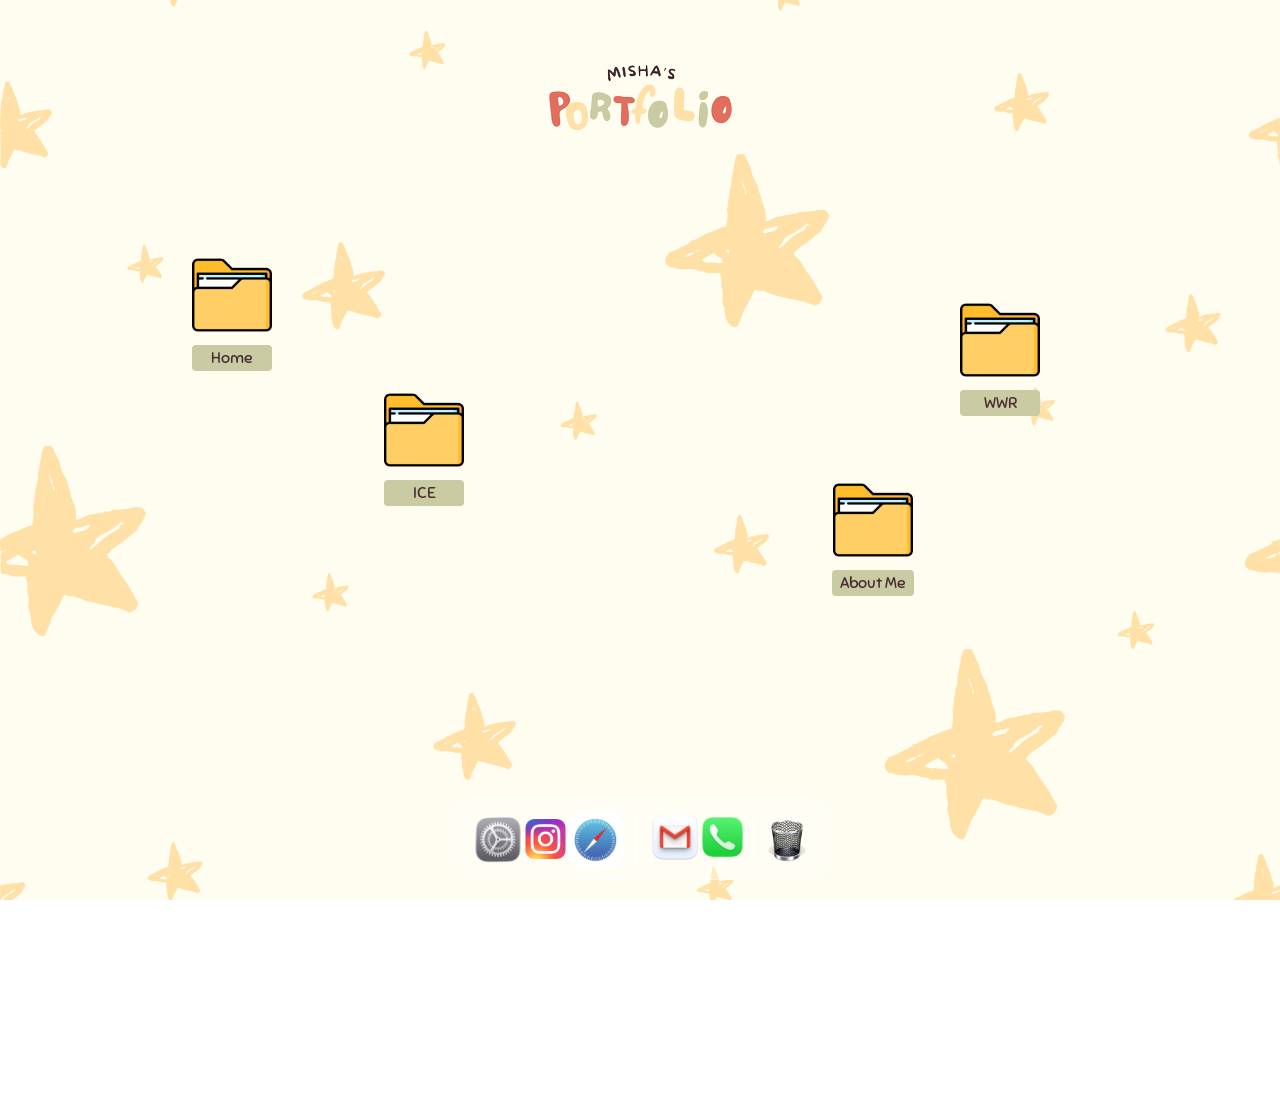
<file: index.html>
<!DOCTYPE html>
<html lang="en">
<head>
    <meta charset="UTF-8">
    <meta name="viewport" content="width=device-width, initial-scale=1.0">
    <title>Portfolio Portal</title>
    <link type="text/css" rel="stylesheet" href="protfolio.css" />
    <link rel="preconnect" href="https://fonts.googleapis.com">
    <link rel="preconnect" href="https://fonts.gstatic.com" crossorigin>
    <link href="https://fonts.googleapis.com/css2?family=Sniglet:wght@400;800&display=swap" rel="stylesheet">
</head>
<body>
   <header class="header" id="myTopnav">
        <!-- Dropdown container triggered on hover -->
        <div class="dropdown">
            <a href="index.html" class="logo-link">
                <img src="logo.png" alt="Portfolio Logo" class="logo-img">
            </a>
            
            <!-- Navigation links that drop down on hover -->
            <div id="myLinks" class="dropdown-content">
                <a href="index.html" class="active">Home</a>
                <a href="wwr/index.html">WWR</a>
                <a href="ice.html">ICE</a>
                <a href="about_me.html">About Me</a>
            </div>
        </div>
    </header>
    
    <img src="BG.png" alt="Background Desktop" class="bg-image">
    <main class="collage-container">
        <a href="index.html" class="collage-item item-home">
            <img src="folder.png" alt="Home">
            <span>Home</span>
        </a>

        <a href="wwr/index.html" class="collage-item item-wwr" target="_blank">
            <img src="folder.png" alt="WWR">
            <span>WWR</span>
        </a>

        <a href="ice.html" class="collage-item item-ice" target="_blank">
            <img src="folder.png" alt="ICE">
            <span>ICE</span>
        </a>

        <a href="about_me.html" class="collage-item item-about">
            <img src="folder.png" alt="About Me">
            <span>About Me</span>
        </a>
    </main>

    <nav class="mac-dock">
        <img src="setting.png" alt="setting" class="dock-icon-img setting-icon">
        <img src="Ig.png" alt="Ig" class="dock-icon-img ig-icon">
        <img src="Safari.png" alt="Safari" class="dock-icon-img Safari-icon">
        
        <div class="dock-divider"></div>

        <a href="mailto:che25027@byui.edu" class="dock-icon" title="Email Me">
            <img src="mail.png" alt="Email" class="email-icon">
        </a>
        
        <a href="tel:+12089481798" class="dock-icon" title="Call Me">
            <img src="phone.png" alt="Phone" class="phone-icon">
        </a>

        <div class="dock-divider"></div>

        <img src="trash.png" alt="Trash" class="dock-icon-img trash-icon">
    </nav>
</body>
</html>
</file>
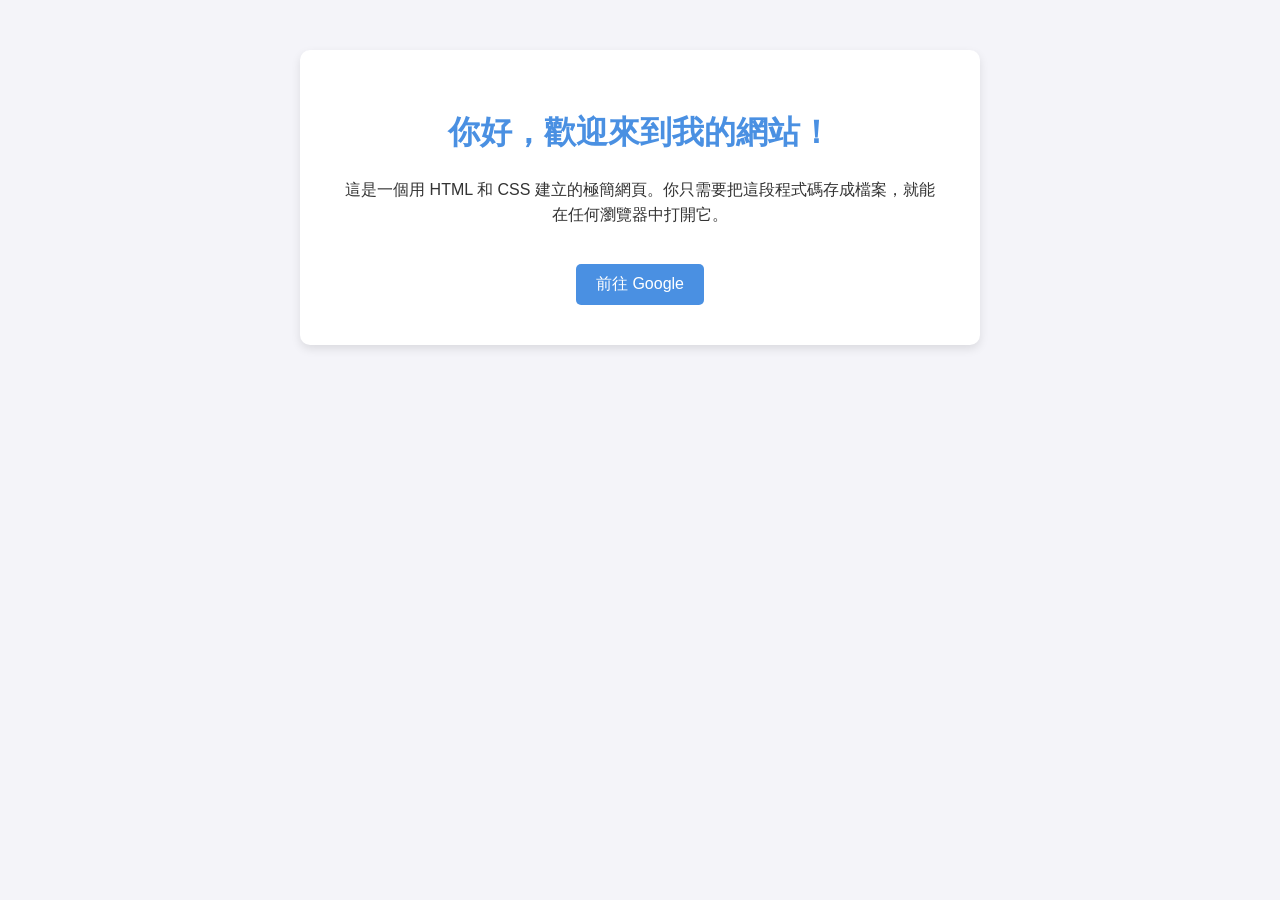
<file: w01/index.html>
<!DOCTYPE html>
<html lang="zh-Hant">
<head>
    <meta charset="UTF-8">
    <meta name="viewport" content="width=device-width, initial-scale=1.0">
    <title>my page
    </title>
    <style>
        body {
            font-family: Arial, sans-serif;
            background-color: #f4f4f9;
            color: #333;
            text-align: center;
            padding: 50px;
            margin: 0;
        }
        .container {
            max-width: 600px;
            background: white;
            padding: 40px;
            border-radius: 10px;
            box-shadow: 0px 4px 10px rgba(0, 0, 0, 0.1);
            display: inline-block;
        }
        h1 {
            color: #4a90e2;
        }
        p {
            line-height: 1.6;
        }
        .btn {
            display: inline-block;
            margin-top: 20px;
            padding: 10px 20px;
            background-color: #4a90e2;
            color: white;
            text-decoration: none;
            border-radius: 5px;
        }
        .btn:hover {
            background-color: #357abd;
        }
    </style>
</head>
<body>

    <div class="container">
        <h1>你好，歡迎來到我的網站！</h1>
        <p>這是一個用 HTML 和 CSS 建立的極簡網頁。你只需要把這段程式碼存成檔案，就能在任何瀏覽器中打開它。</p>
        <a href="https://google.com" class="btn" target="_blank">前往 Google</a>
    </div>

</body>
</html>
</file>
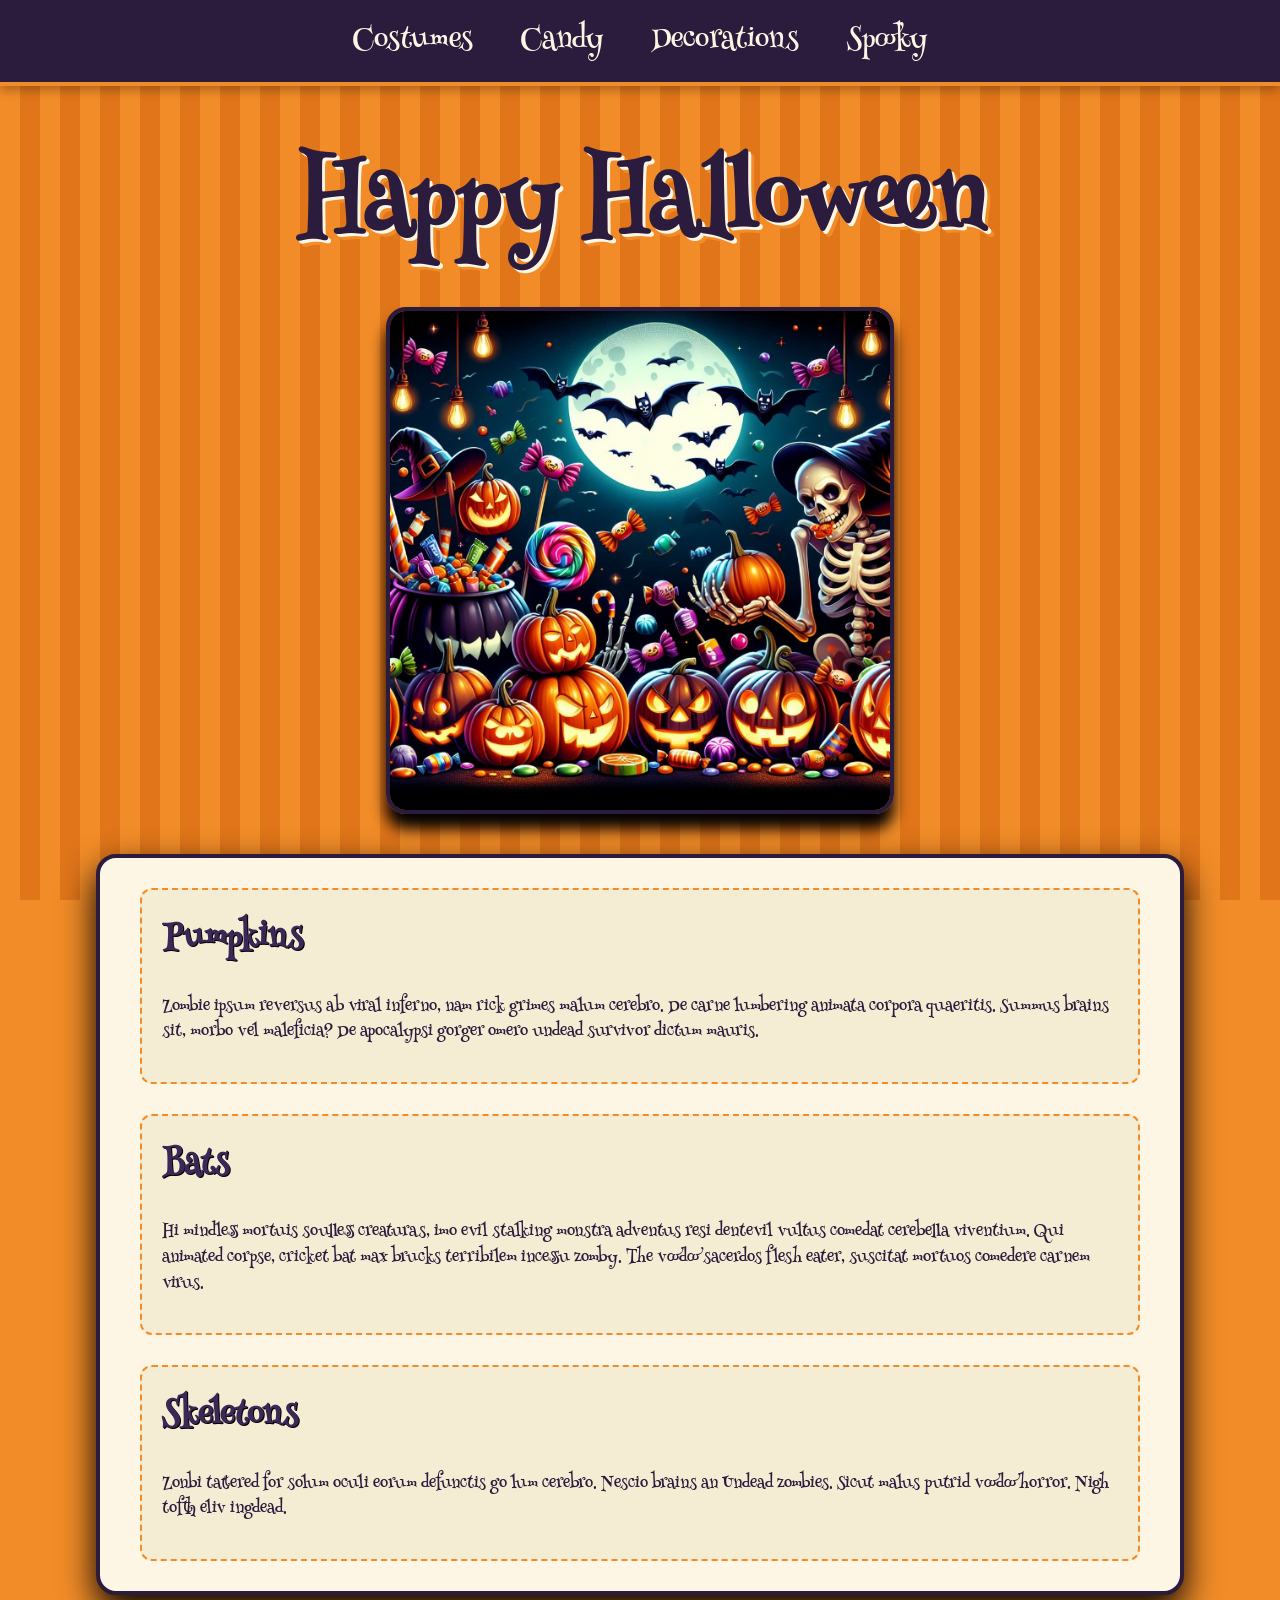
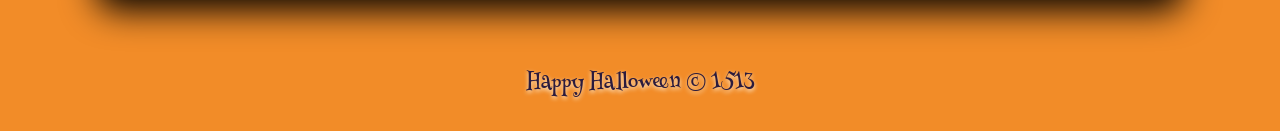
<file: ice/halloween/index.html>
<!-- For this activity you are not allowed to change
 the HTML code, only the CSS -->

<!DOCTYPE html>
<html lang="en">

<head>
    <meta charset="UTF-8">
    <meta name="viewport" content="width=device-width, initial-scale=1.0">
    <title>Document</title>
    <link rel="stylesheet" href="styles/styles.css">
    <link rel="preconnect" href="https://fonts.googleapis.com">
<link rel="preconnect" href="https://fonts.gstatic.com" crossorigin>
<link href="https://fonts.googleapis.com/css2?family=Henny+Penny&display=swap" rel="stylesheet">
</head>

<body>
    <div id="wrapper">
        <header>
            <nav>
                <ul>
                    <li><a>Costumes</a></li>
                    <li><a>Candy</a></li>
                    <li><a>Decorations</a></li>
                    <li><a>Spooky</a></li>
                </ul>
            </nav>
        </header>
        <main>
            <h1>Happy Halloween</h1>
            <img src="images/halloween.png">
            <div class="card">
            <section>
                <h2>Pumpkins</h2>
                <p>Zombie ipsum reversus ab viral inferno, nam rick grimes
                    malum cerebro. De carne lumbering animata corpora quaeritis.
                    Summus brains sit​​, morbo vel maleficia? De apocalypsi gorger
                    omero undead survivor dictum mauris. </p>
            </section>
            <section>
                <h2>Bats</h2>
                <p>Hi mindless mortuis soulless
                    creaturas, imo evil stalking monstra adventus resi dentevil vultus
                    comedat cerebella viventium. Qui animated corpse, cricket bat max
                    brucks terribilem incessu zomby. The voodoo sacerdos flesh eater,
                    suscitat mortuos comedere carnem virus.</p>
            </section>
            <section>
                <h2>Skeletons</h2>
                <p>Zonbi tattered for solum oculi
                    eorum defunctis go lum cerebro. Nescio brains an Undead zombies. Sicut
                    malus putrid voodoo horror. Nigh tofth eliv ingdead.</p>
            </section>
            </div>
        </main>
        <footer>
            Happy Halloween &copy; 1513
        </footer>
    </div>
</body>

</html>
</file>
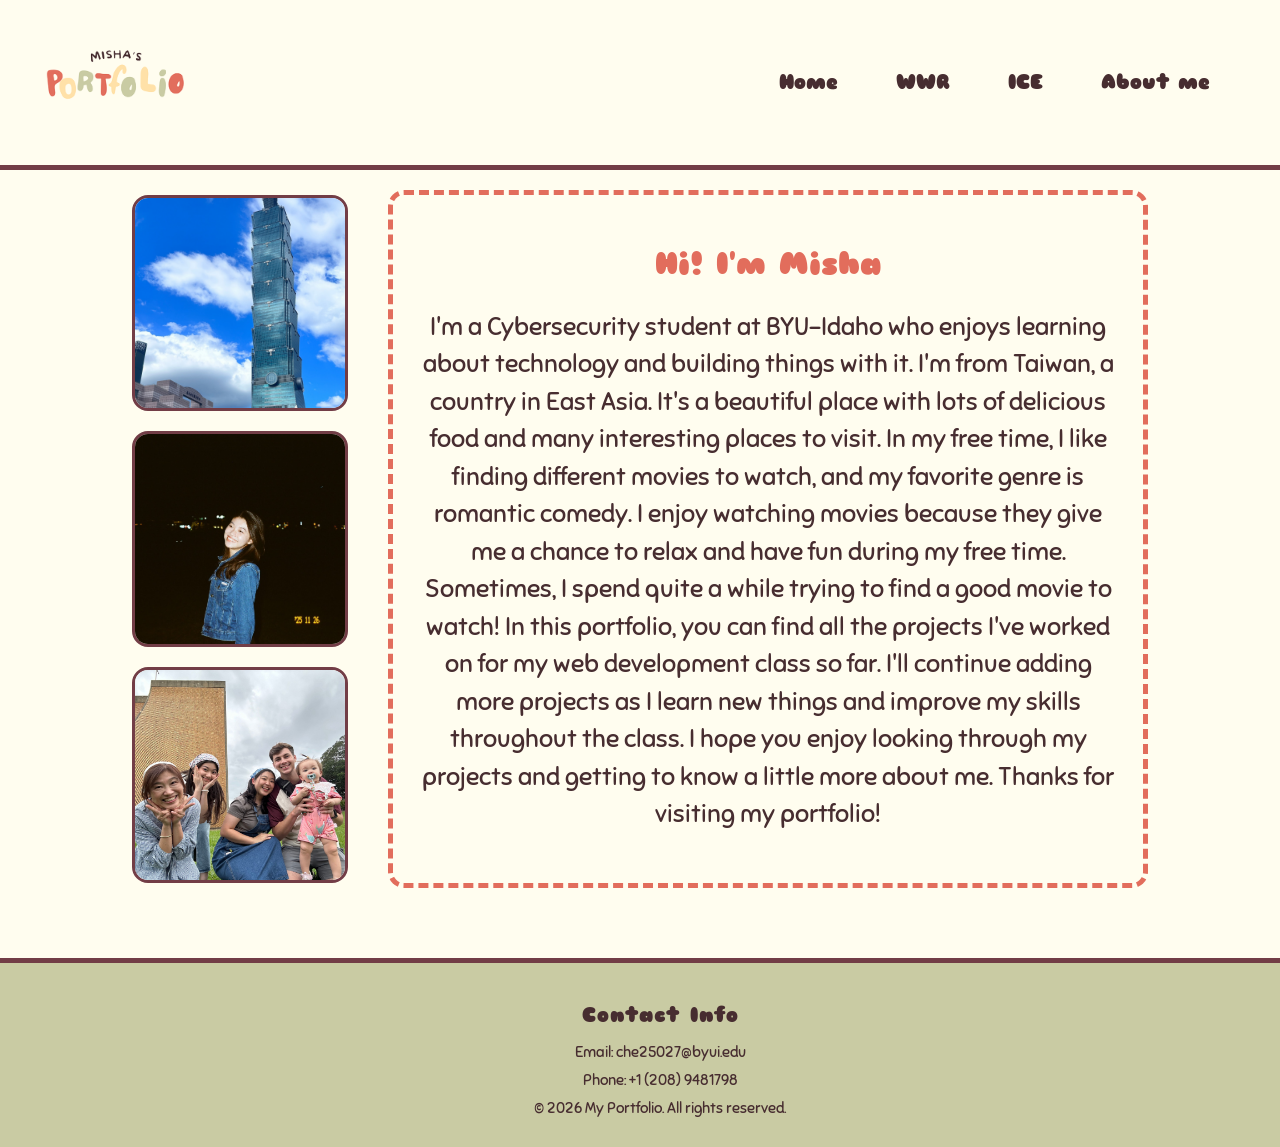
<file: about_me.html>
<!DOCTYPE html>
<html lang="en">
<head>
    <meta charset="UTF-8">
    <meta name="viewport" content="width=device-width, initial-scale=1.0">
    <title>About Me - Portfolio</title>
    <link type="text/css" rel="stylesheet" href="about_me.css" />
    <link rel="preconnect" href="https://fonts.googleapis.com">
    <link rel="preconnect" href="https://fonts.gstatic.com" crossorigin>
    <link href="https://fonts.googleapis.com/css2?family=Sniglet:wght@400;800&display=swap" rel="stylesheet">
</head>
<body>
    <header class="site-header">
        <div>
            <a href="index.html">
                <img src="logo.png" alt="Portfolio Logo">
            </a>
        </div>
        <nav class="nav-links">
            <a href="index.html">Home</a>
            <a href="wwr/index.html">WWR</a>
            <a href="ice.html">ICE</a>
            <a href="about_me.html">About me</a>
        </nav>
    </header>

   <main class="about-main">
        <div class="about-content">
            <div class="photo-collage">
                <img src="101.png" alt="Photo 1" class="collage-img">
                <img src="profile.JPG" alt="Photo 2" class="collage-img">
                <img src="FAM.jpg" alt="Photo 3" class="collage-img">
            </div>

        <section class="intro-section">
            <h1>Hi! I'm Misha</h1>
            <p class="intro-text">
                I'm a Cybersecurity student at BYU–Idaho who enjoys learning about technology and building things with it.

                I'm from Taiwan, a country in East Asia. It's a beautiful place with lots of delicious food and many interesting places to visit. In my free time, I like finding different movies to watch, and my favorite genre is romantic comedy. I enjoy watching movies because they give me a chance to relax and have fun during my free time. Sometimes, I spend quite a while trying to find a good movie to watch!

                In this portfolio, you can find all the projects I've worked on for my web development class so far. I'll continue adding more projects as I learn new things and improve my skills throughout the class. I hope you enjoy looking through my projects and getting to know a little more about me. Thanks for visiting my portfolio!
            </p>
        </section>

    </main>

    <footer id="contact-footer" class="site-footer">
        <h3>Contact Info</h3>
        <p>Email: <a href="mailto:che25027@byui.edu">che25027@byui.edu</a></p>
        <p>Phone: <a href="tel:+12089481798">+1 (208) 9481798</a></p>
        <p class="copyright">&copy; 2026 My Portfolio. All rights reserved.</p>
    </footer>

</body>
</html>
</file>
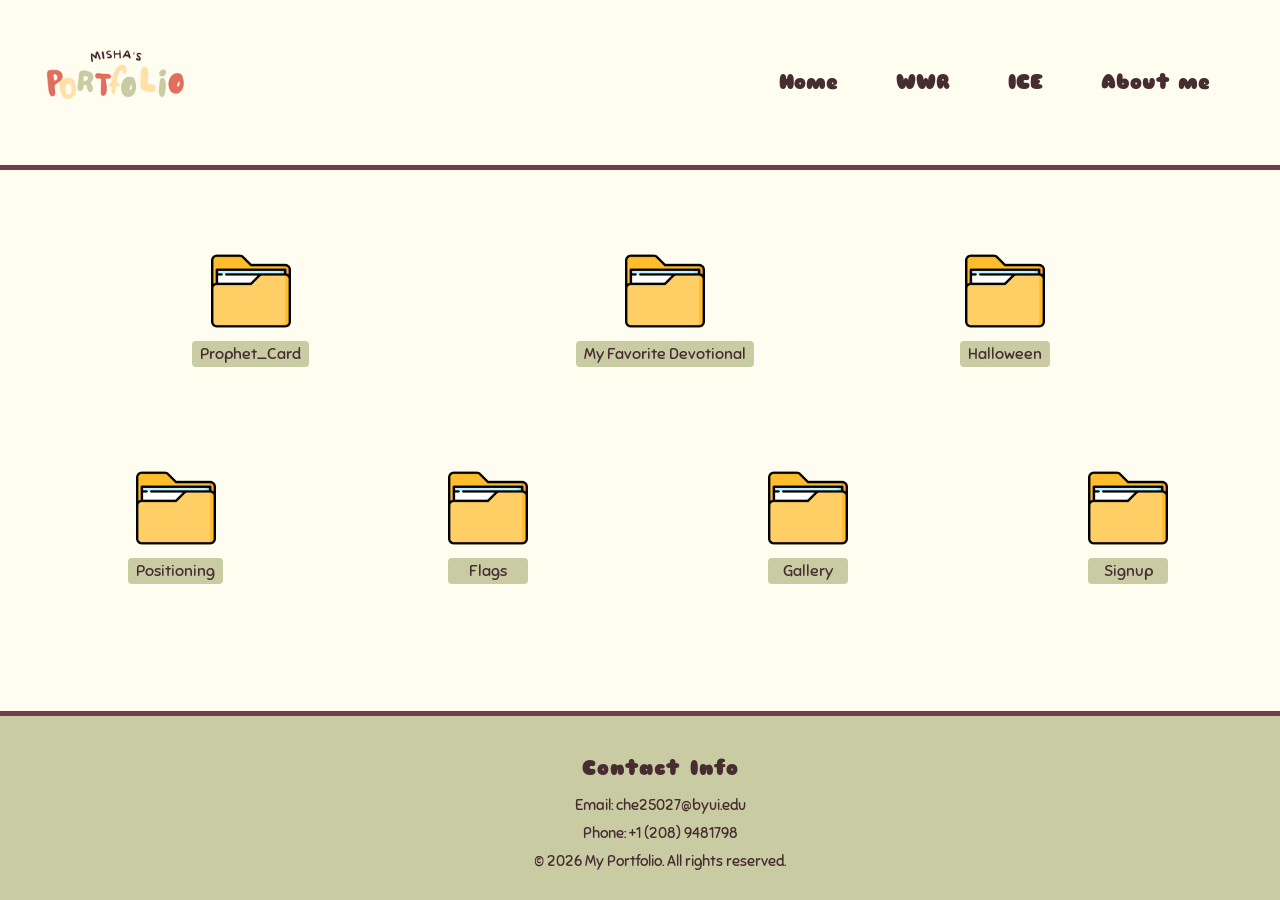
<file: ice.html>
<!DOCTYPE html>
<html lang="en">
<head>
    <meta charset="UTF-8">
    <meta name="viewport" content="width=device-width, initial-scale=1.0">
    <title>ice challenges</title>
    <link type="text/css" rel="stylesheet" href="ice.css" />
    <link rel="preconnect" href="https://fonts.googleapis.com">
    <link rel="preconnect" href="https://fonts.gstatic.com" crossorigin>
    <link href="https://fonts.googleapis.com/css2?family=Sniglet:wght@400;800&display=swap" rel="stylesheet">
</head>
<body>
    <header class="site-header">
        <div>
            <a href="index.html">
                <img src="logo.png" alt="Portfolio Logo">
            </a>
        </div>
        <nav class="nav-links">
            <a href="index.html">Home</a>
            <a href="wwr/index.html">WWR</a>
            <a href="ice.html">ICE</a>
            <a href="about_me.html">About me</a>
        </nav>
    </header>

    <main class="collage-container">
        <a href="ice/prophet_card.html" class="collage-item item-prophet_card">
            <img src="folder.png" alt="prophet_card">
            <span>Prophet_Card</span>
        </a>

        <a href="ice/favorite_devo/favdevo.html" class="collage-item item-favdevo">
            <img src="folder.png" alt="favdevo">
            <span>My Favorite Devotional</span>
        </a>

        <a href="ice/halloween/index.html" class="collage-item item-halloween">
            <img src="folder.png" alt="halloween">
            <span>Halloween</span>
        </a>

        <a href="ice/positioning/positioning.html" class="collage-item item-positioning">
            <img src="folder.png" alt="positioning">
            <span>Positioning</span>
        </a>

        <a href="ice/grid_flags/flags.html" class="collage-item item-flags">
            <img src="folder.png" alt="flags">
            <span>Flags</span>
        </a>

        <a href="ice/gallery/gallery.html" class="collage-item item-gallery">
            <img src="folder.png" alt="gallery">
            <span>Gallery</span>
        </a>

        <a href="ice/signup/signup.html" class="collage-item item-signup">
            <img src="folder.png" alt="signup">
            <span>Signup</span>
        </a>
    </main>

    <footer id="contact-footer" class="site-footer">
        <h3>Contact Info</h3>
        <p>Email: <a href="mailto:che25027@byui.edu">che25027@byui.edu</a></p>
        <p>Phone: <a href="tel:+12089481798">+1 (208) 9481798</a></p>
        <p class="copyright">&copy; 2026 My Portfolio. All rights reserved.</p>
    </footer>
</body>
</html>
</file>
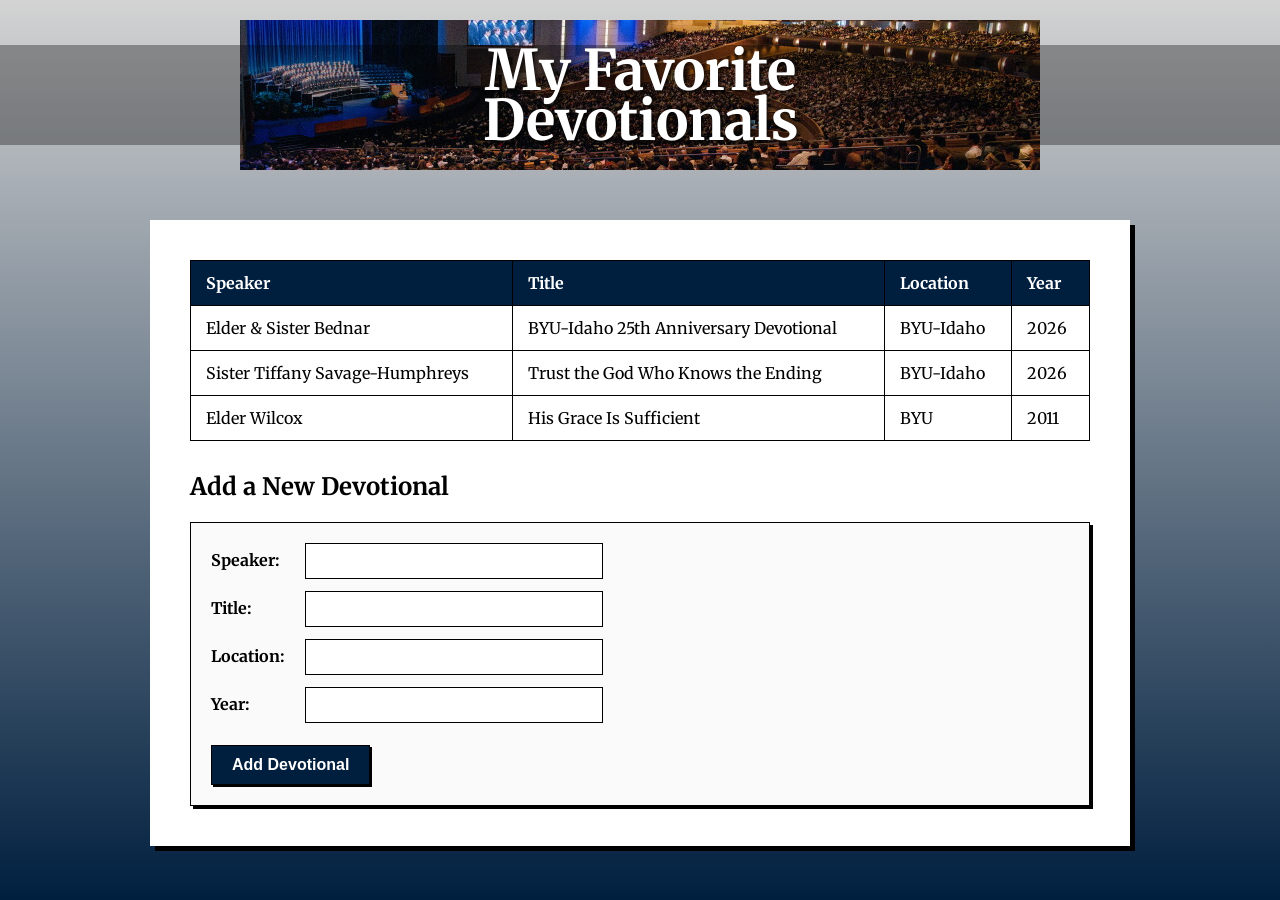
<file: favorite_devo/favdevo.html>
<!DOCTYPE html>
<html lang="en">
<head>
  <meta charset="UTF-8" />
  <meta name="viewport" content="width=device-width, initial-scale=1.0"/>
  <title>My Favorite Devotionals</title>
  <link rel="stylesheet" href="styles/styles.css" />
  <link rel="preconnect" href="https://fonts.googleapis.com">
  <link rel="preconnect" href="https://fonts.gstatic.com" crossorigin>
  <link href="https://fonts.googleapis.com/css2?family=Edu+QLD+Hand:wght@400..700&family=Merriweather:ital,opsz,wght@0,18..144,300..900;1,18..144,300..900&display=swap" rel="stylesheet">
</head>
<body>
  <div class="container">
    <header class="header">
      <div class="header-image">
        <h1>My Favorite<br>Devotionals</h1>
      </div>
    </header>
    
    <main>
      <div class="content-box">
        <table>
          <tr>
            <th>Speaker</th>
            <th>Title</th>
            <th>Location</th>
            <th>Year</th>
          </tr>
          <tr>
            <td>Elder & Sister Bednar</td>
            <td>BYU-Idaho 25th Anniversary Devotional</td>
            <td>BYU-Idaho</td>
            <td>2026</td>
          </tr>
          <tr>
            <td>Sister Tiffany Savage-Humphreys</td>
            <td>Trust the God Who Knows the Ending</td>
            <td>BYU-Idaho</td>
            <td>2026</td>
          </tr>
          <tr>
            <td>Elder Wilcox</td>
            <td>His Grace Is Sufficient</td>
            <td>BYU</td>
            <td>2011</td>
          </tr>
        </table>

        <section>
          <h2>Add a New Devotional</h2>
          <form>
            <div>
              <label for="speaker">Speaker:</label>
              <input type="text" id="speaker" name="speaker">
            </div>
            
            <div>
              <label for="title">Title:</label>
              <input type="text" id="title" name="title">
            </div>
            
            <div>
              <label for="location">Location:</label>
              <input type="text" id="location" name="location">
            </div>
            
            <div>
              <label for="year">Year:</label>
              <input type="number" id="year" name="year">
            </div>

            <button type="submit">Add Devotional</button>
          </form>
        </section>

      </div>
    </main>
  </div>
</body>
</html>
</file>
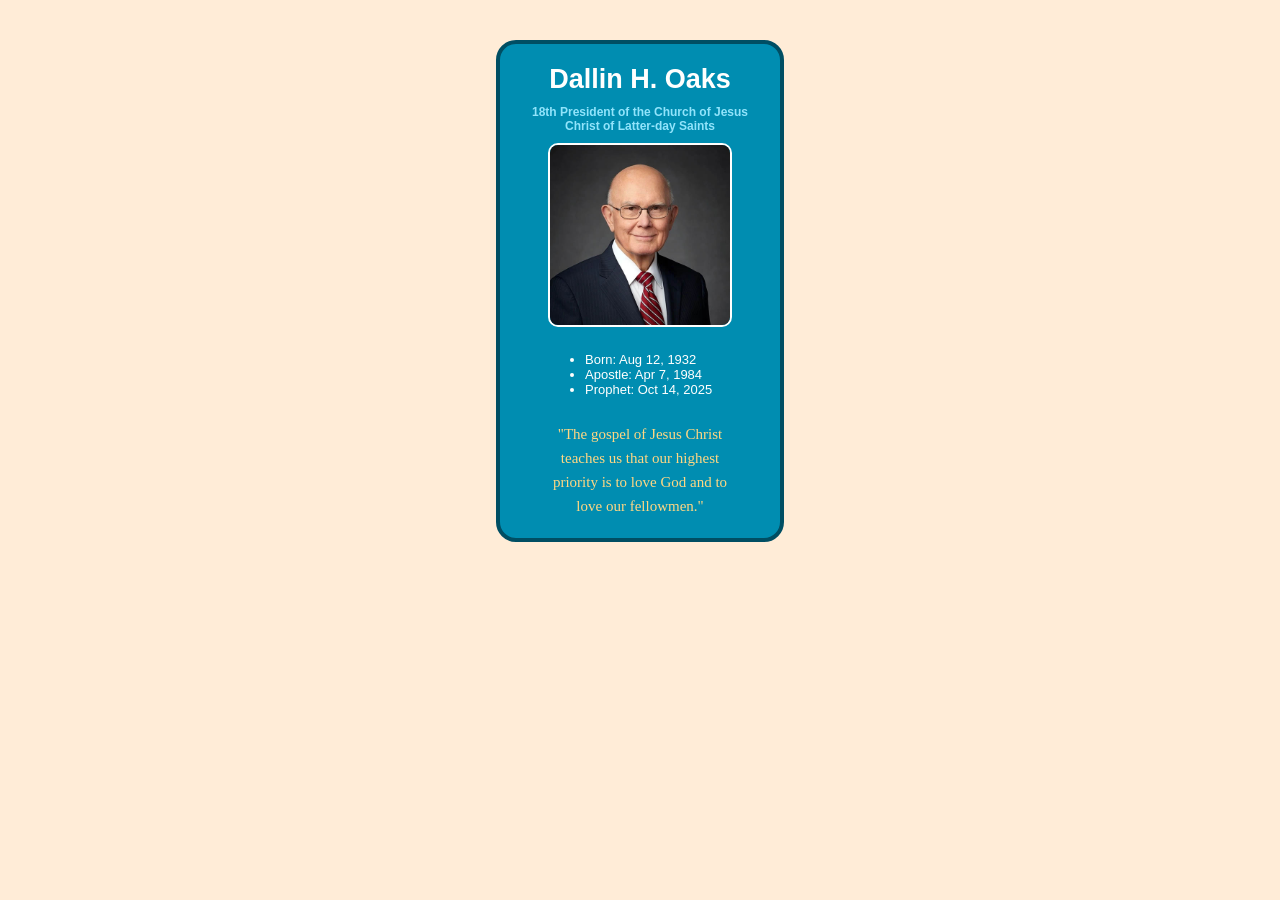
<file: ice/prophet_card.html>
<!DOCTYPE html>
<html lang="en">
<head>
    <meta charset="UTF-8">
    <meta name="viewport" content="width=device-width, initial-scale=1.0">
    <title>Document</title>
    <link rel="stylesheet" href="prophet_card.css">
</head>
<body>
    <div class="card">
        <h1>Dallin H. Oaks</h1>
        <h2>
            <a href="https://www.churchofjesuschrist.org" target="_blank">
                18th President of the Church of Jesus Christ of Latter-day Saints
            </a>
        </h2>
        <img src="dallin_oaks.jpg" alt=" Dallin H. Oaks" class="center">
        <ul>
            <li>Born: Aug 12, 1932</li>
            <li>Apostle: Apr 7, 1984</li>
            <li>Prophet: Oct 14, 2025</li>
        </ul>
        <p>"The gospel of Jesus Christ teaches us that our highest priority is to love God and to love our fellowmen."</p>
    </div>
</body>
</html>
</file>
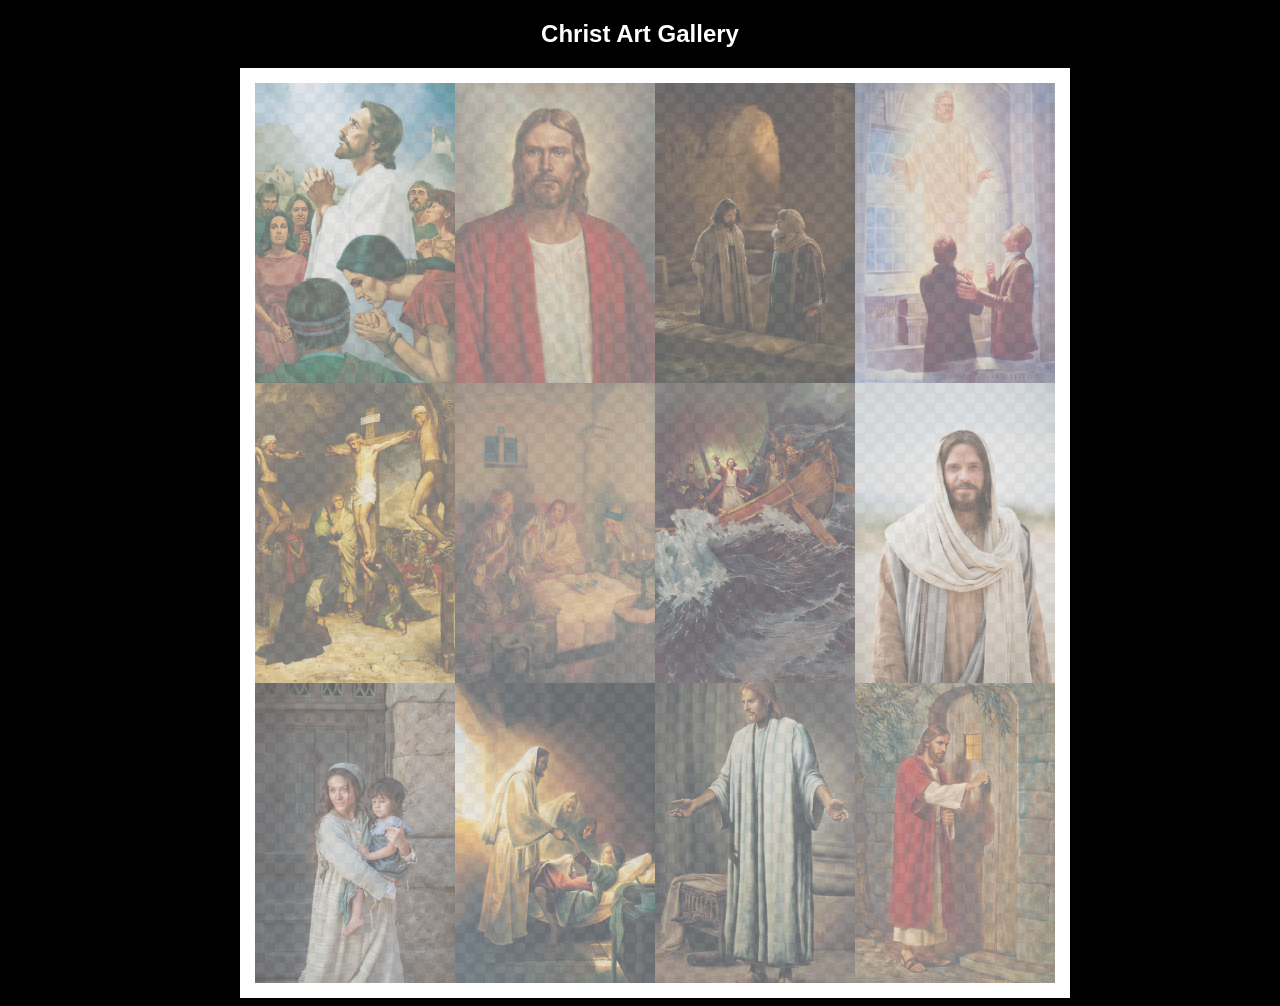
<file: ice/gallery/gallery.html>
<!DOCTYPE html>
<html lang="en">
<head>
    <meta charset="UTF-8">
    <meta name="viewport" content="width=device-width, initial-scale=1.0">
    <title>Images of Christ</title>
    <style>
        body {
            background: black;
        }
        #wrapper{
            width: 800px;
            margin: 0 auto;
        }
        nav {
            color: white;
            text-align: center;
            font-family: Haettenschweiler, 'Arial Narrow Bold', sans-serif;
        }
        #gallery{
            display: grid;
            grid-template-columns: 200px 200px 200px 200px;
            border: 15px solid rgb(255, 255, 255);
            width: 100%;
            background-color: #ddd;
            background-image:
                linear-gradient(45deg, #ccc 26%, transparent 26%), 
                linear-gradient(135deg, #ccc 26%, transparent 26%),
                linear-gradient(45deg, transparent 75%, #ccc 75%),
                linear-gradient(135deg, transparent 75%, #ccc 75%);
            background-size: 20px 20px; /* Must be a square */
            background-position: 0 0, 10px 0, 10px -10px, 0px 10px; 
            
        }
        #gallery a {
            cursor: url('images/christus.png'), pointer;
        }
        #gallery img {
            width: 200px;
            height: 300px;
            opacity:50%;
            display:block;
        }
        #gallery img:hover{
            opacity: 100%;
        }
    </style>
</head>
<body>
    <div id="wrapper">
        <nav>
            <h1>Christ Art Gallery</h1>
        </nav>
        <main>
            <div id="gallery">
                <a href="images/big/img1.png"><img src="images/small/img1.png" alt="huge file size" ></a>
                <a href="images/big/img2.png"><img src="images/small/img2.png" alt="huge file size" ></a>
                <a href="images/big/img3.png"><img src="images/small/img3.png" alt="huge file size" ></a>
                <a href="images/big/img4.png"><img src="images/small/img4.png" alt="huge file size" ></a>
                <a href="images/big/img5.png"><img src="images/small/img5.png" alt="huge file size" ></a>
                <a href="images/big/img6.png"><img src="images/small/img6.png" alt="huge file size" ></a>
                <a href="images/big/img7.png"><img src="images/small/img7.png" alt="huge file size" ></a>
                <a href="images/big/img8.png"><img src="images/small/img8.png" alt="huge file size" ></a>
                <a href="images/big/img9.png"><img src="images/small/img9.png" alt="huge file size" ></a>
                <a href="images/big/img10.png"><img src="images/small/img10.png" alt="huge file size" ></a>
                <a href="images/big/img11.png"><img src="images/small/img11.png" alt="huge file size" ></a>
                <a href="images/big/img12.png"><img src="images/small/img12.png" alt="huge file size" ></a>
            </div>
        </main>
    </div>
</body>
</html>
</file>
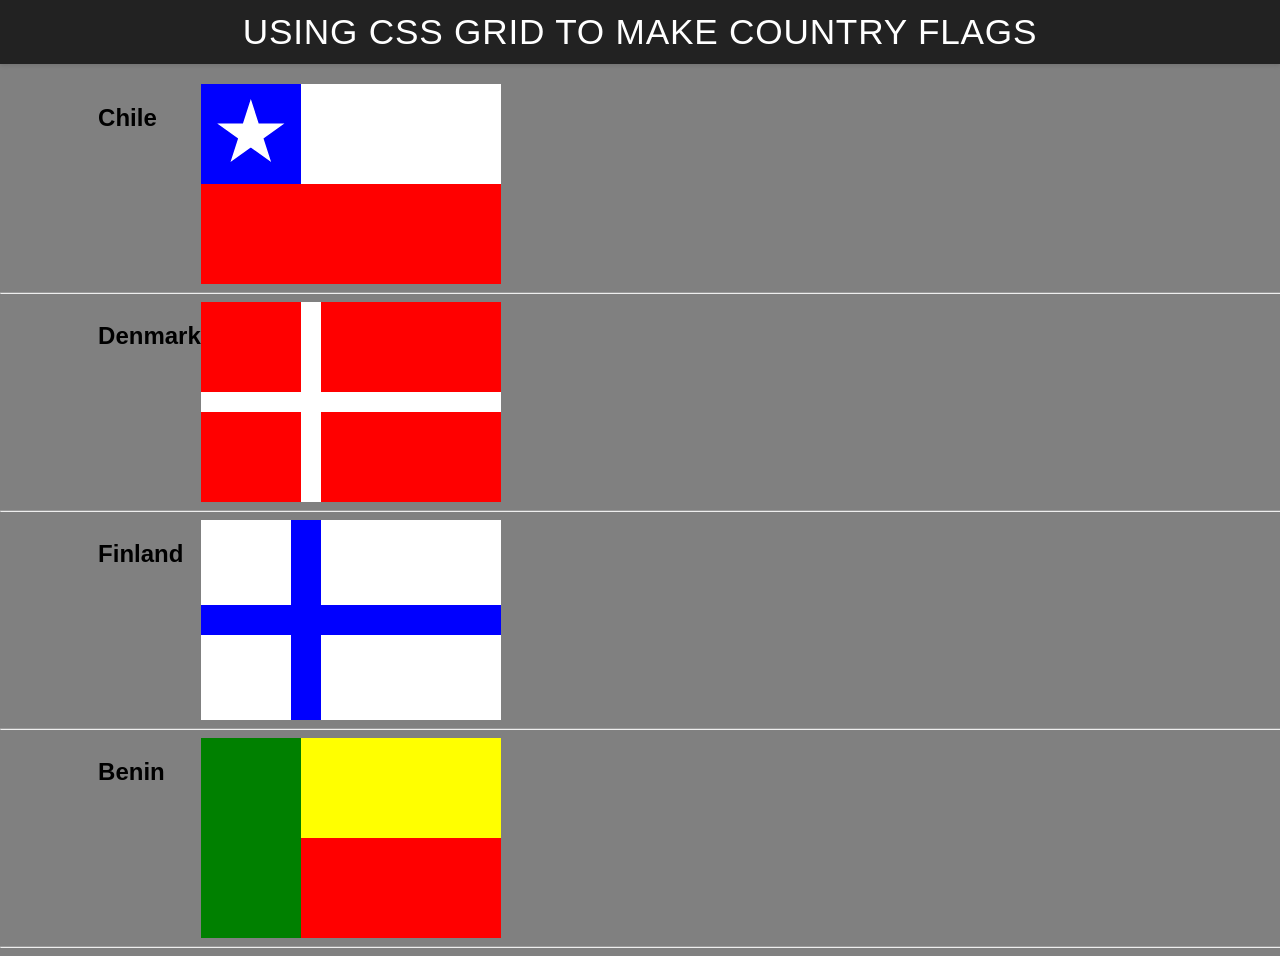
<file: ice/grid_flags/flags.html>
<!DOCTYPE html>
<html lang="en">

<head>
    <meta charset="UTF-8">
    <meta name="viewport" content="width=device-width, initial-scale=1.0">
    <title>Flag</title>
    <link rel="stylesheet" type="text/css" href="flag.css" />
    <style>
        body {
            margin: 0;
            font-family: 'Helvetica Neue', sans-serif;
            background-color: gray;
        }

        header {
            background-color: #222;
            color: #fff;
            padding: 0.75rem 1.5rem;
            display: flex;
            align-items: center;
            justify-content: center;
            font-size: 1.1rem;
            letter-spacing: 0.05rem;
            text-transform: uppercase;
            box-shadow: 0 2px 4px rgba(0, 0, 0, 0.1);
        }

        header h1 {
            margin: 0;
            font-weight: 400;
        }
        main {
            display: grid;
            grid-template-columns: .1fr .1fr 1fr .1fr;
            margin-top: 20px;
        }
        hr {
            width: 100%;
            grid-column: 1 / 5;
        }
        h2 {
            grid-column: 2/3;
        }

        #blue {
            background: blue;
            grid-column: 1 / 2;
            display: grid;
            align-items: center;
            justify-items: center;
        }

        #white {
            background: white;
            grid-column: 2 / 4;
        }

        #red {
            background: red;
            grid-column: 1 / 4;
        }

        #chile {
            display: grid;
            grid-template-columns: 1fr 1fr 1fr;
            grid-template-rows: 1fr 1fr;
            height: 200px;
            width: 300px;
        }

        .star {
            width: 70px;
            aspect-ratio: 1;
            background: white;
            clip-path: polygon(50% 0, 79% 90%, 2% 35%, 98% 35%, 21% 90%);
        }
    </style>
</head>

<body>
    <header>
        <h1>Using CSS Grid to make Country Flags</h1>
    </header>
    <main>
        <h2>Chile</h2>
        <div id="chile">
            <div id="blue">
                <div class="star"></div>
            </div>
            <div id="white"></div>
            <div id="red"></div>
        </div>
        <hr>

        <h2>Denmark</h2>
        <div id="denmark">
            <div id="dred1"></div>
            <div id="dred2"></div>
            <div id="dred3"></div>
            <div id="dred4"></div>
        </div>
        <hr>

        <h2>Finland</h2>
        <div id="finland">
            <div id="fwhite1"></div>
            <div id="fwhite2"></div>
            <div id="fwhite3"></div>
            <div id="fwhite4"></div>
        </div>
        <hr>

        <h2>Benin</h2>
        <div id="benin">
            <div id="bgreen"></div>
            <div id="byellow"></div>
            <div id="bred"></div>
        </div>
        <hr>
    </main>
</body>

</html>
</file>
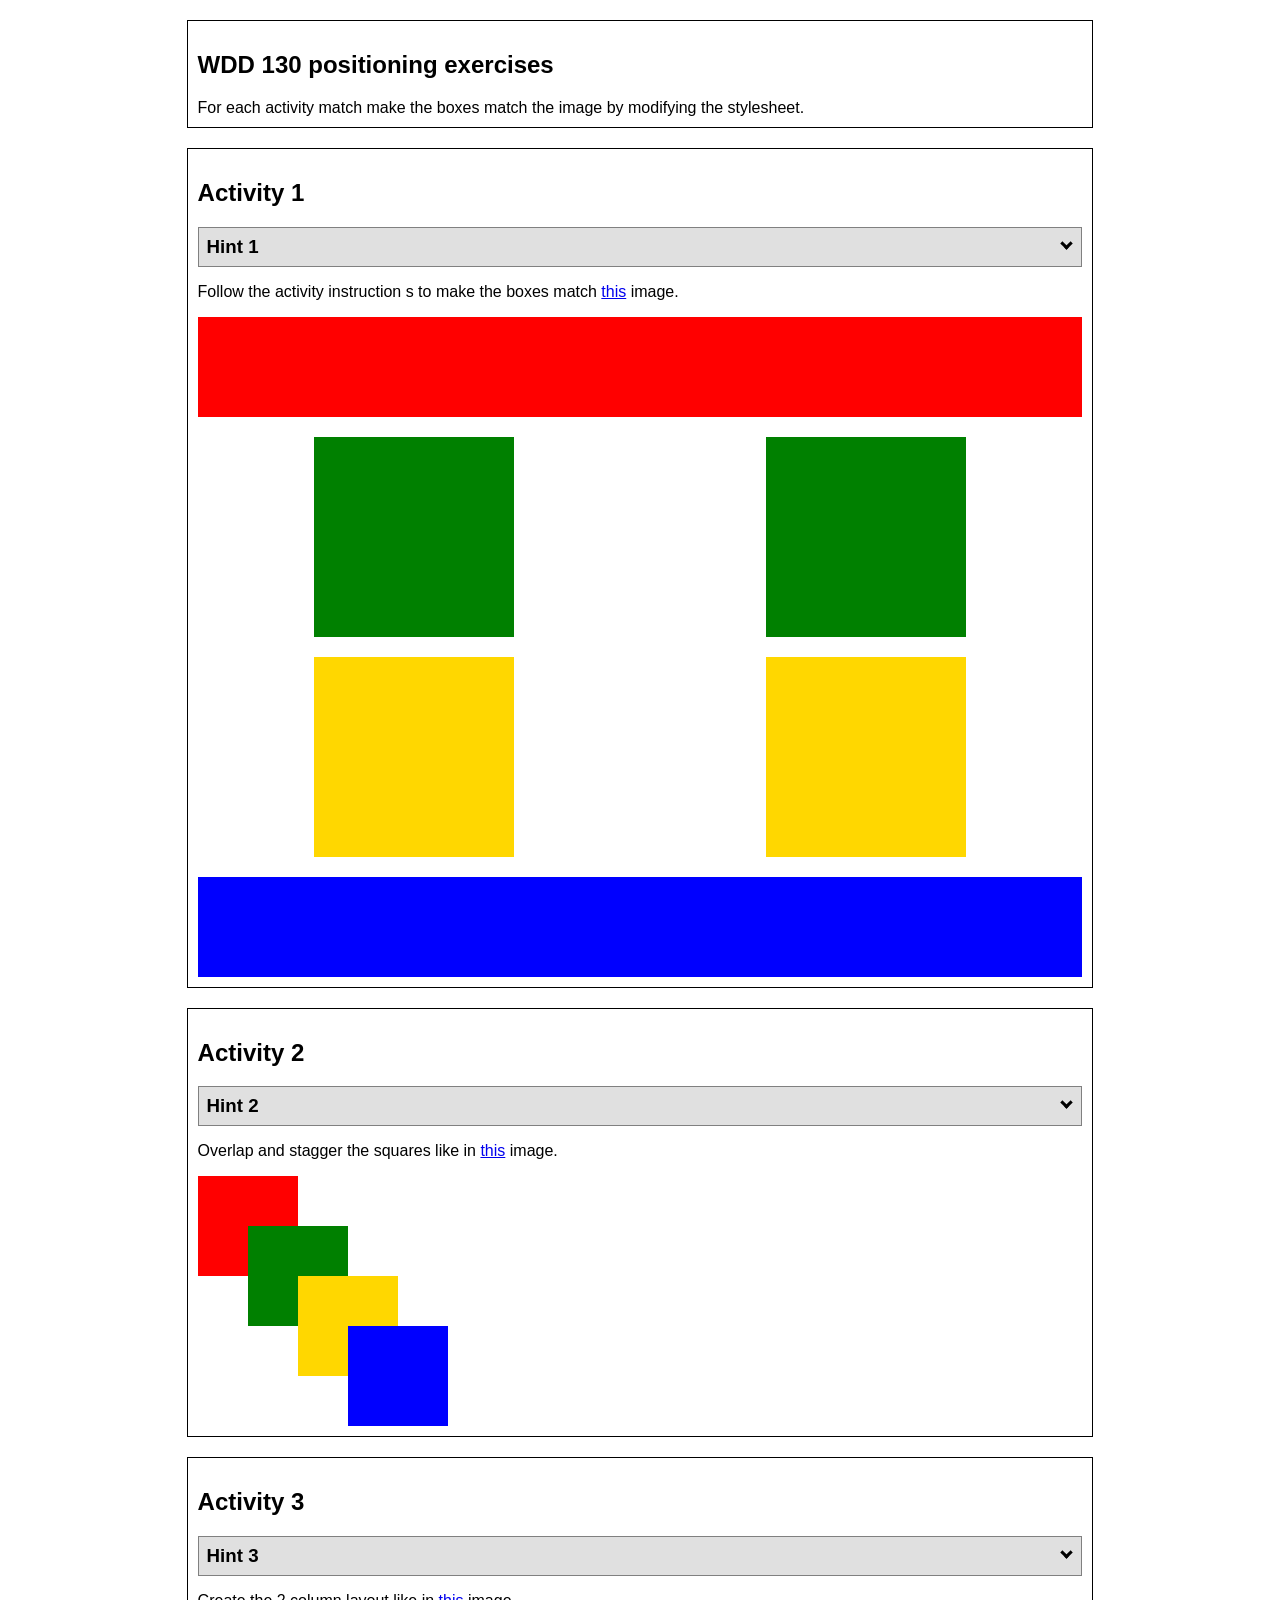
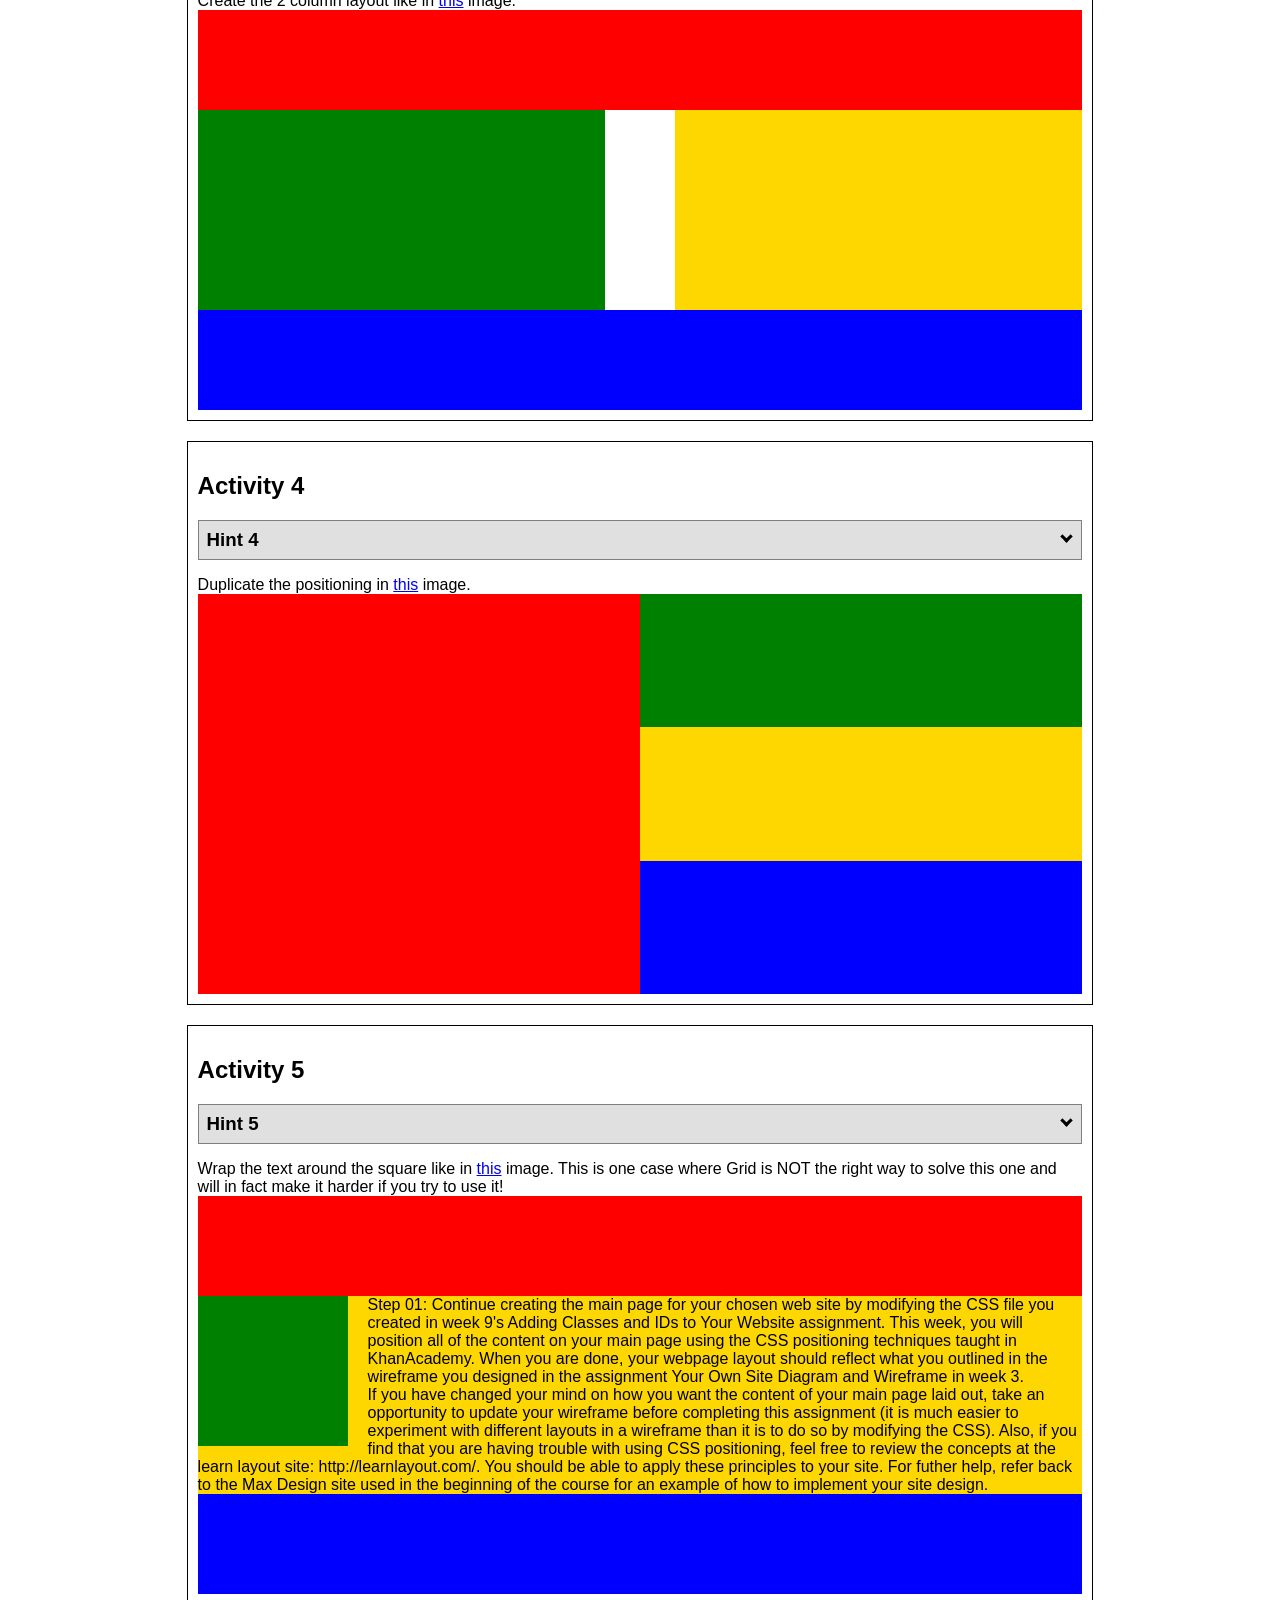
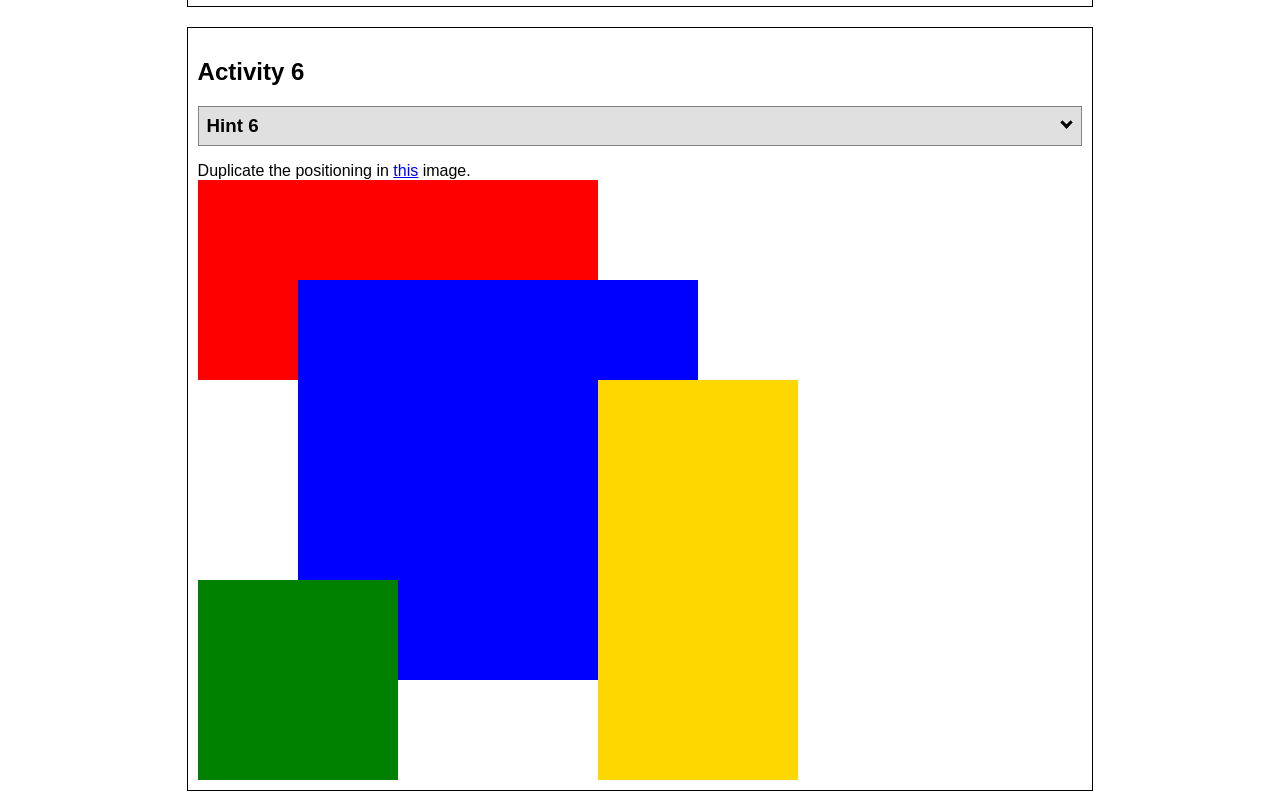
<file: ice/positioning/positioning.html>
<!DOCTYPE html>
<html lang="en">
  <head>
    <!-- HTML - Name: positioning.html -->
    <title>Positioning Activity</title>
    <link rel="stylesheet" type="text/css" href="positionstyles.css" />
  </head>
  <body>
    <div class="activity">
      <h2>WDD 130 positioning exercises</h2>
      For each activity match make the boxes match the image by modifying the stylesheet.</div>
    <div class="activity">
      <h2>Activity 1</h2>
      <section class="hint"><input type="checkbox" ><i></i> <h3>Hint 1</h3><div><p>Use the activity instructions for the firt activity</a></p></div></section>
      <p>Follow the activity instruction
        s to make the boxes match  <a href="images/example1.png" target="_blank">this</a> image.</p>
      <div class="content1" >
        <div class="red1" ></div>
        <div class="green1" ></div>
        <div class="green1" ></div>
        <div class="yellow1"></div>
        <div class="yellow1"></div>
        <div class="blue1"></div>
      </div>
    </div>
    <div class="activity">
      <h2>Activity 2</h2>
      <section class="hint"><input type="checkbox" > <h3>Hint 2</h3><i></i><div>
      <ul>
      <li>grid-template-columns: 50px 50px 50px 50px 50px </li></ul></div></section>
      <p>Overlap and stagger the squares like in <a href="images/example2.png" target="_blank">this</a> image.</p>
      <div class="content2" >
        <div class="red2" ></div>
        <div class="green2" ></div>
        <div class="yellow2"></div>
        <div class="blue2"></div>
      </div>
    </div>
    <div class="activity">
      <h2>Activity 3</h2>
      <section class="hint"><input type="checkbox" > <h3>Hint 3</h3><i></i><div><p>This one is going to be best solved with CSS Grid. Remember to make the boxes the right width first...then start moving them around. </p><h4>Properties used:</h4><ul><li>display:grid;</li><li>grid-template-columns:</li><li>grid-column-gap:</li>
        <li>grid-column:</li>  </ul></div></section>
      Create the 2 column layout like in <a href="images/example3.png" target="_blank">this</a>  image.
      <div class="content3" >
        <div class="red3" ></div>
        <div class="green3" ></div>
        <div class="yellow3"></div>
        <div class="blue3"></div>
      </div>
    </div>
    <div class="activity">
      <h2>Activity 4</h2>
      <section class="hint"><input type="checkbox" > <h3>Hint 4</h3><i></i><div><p>For the others we have been primarily concerned with width. For this one you will need to adjust height as well. </p><h4>Properties used:</h4><ul><li>display:grid;</li><li>grid-template-columns:</li><li>grid-row:</li></ul></div></section>
      Duplicate the positioning in <a href="images/example4.png" target="_blank">this</a> image. 
      <div class="content4" >
        <div class="red4" ></div>
        <div class="green4" ></div>
        <div class="yellow4"></div>
        <div class="blue4"></div>
      </div>
    </div>

    <div class="activity">
      <h2>Activity 5</h2>
      <section class="hint"><input type="checkbox" > <h3>Hint 5</h3><i></i><div><p>Grid is <strong>not</strong> the right way to do this.  In fact there is only one way to really do that...and that is with float. Remember that we float the thing we want the text to wrap around.  Also remember to start by making all the shapes the right size and shape.</p><h4>Properties used:</h4><ul><li>float: left;</li></ul></div></section>
      Wrap the text around the square like in <a href="images/example5.png" target="_blank">this</a> image. This is one case where Grid is NOT the right way to solve this one and will in fact make it harder if you try to use it!
      <div class="content5" >
        <div class="red5" ></div>
        <div class="green5" ></div>
        <div class="yellow5">Step 01: Continue creating the main page for your chosen web site by modifying the CSS file you created in week 9's Adding Classes and IDs to Your Website assignment. This week, you will position all of the content on your main page using the CSS positioning techniques taught in KhanAcademy. When you are done, your webpage layout should reflect what you outlined in the wireframe you designed in the assignment Your Own Site Diagram and Wireframe in week 3. <br />
          If you have changed your mind on how you want the content of your main page laid out, take an opportunity to update your wireframe before completing this assignment (it is much easier to experiment with different layouts in a wireframe than it is to do so by modifying the CSS). Also, if you find that you are having trouble with using CSS positioning, feel free to review the concepts at the learn layout site: http://learnlayout.com/. You should be able to apply these principles to your site. For futher help, refer back to the Max Design site used in the beginning of the course for an example of how to implement your site design.</div>
        <div class="blue5"></div>
      </div>
    </div>
    <div class="activity">
      <h2>Activity 6</h2>
      <section class="hint"><input type="checkbox" > <h3>Hint 6</h3><i></i><div><p>This one is all about visualizing the grid behind the layout. If you are having a hard time doing that first: all the sizes are even multiples of 100, and second here is another example with the lines drawn: <a href="images/example6-hint.png" target="_blank">example 6 with lines</a>. For this one you will find it easiest if you use px for the column width. You can also use <kbd>z-index</kbd> to control the element layering.    </p><h4>Properties used:</h4><ul><li>display:grid;</li><li>grid-template-columns:</li><li>grid-column:</li><li>grid-row:</li><li><a href="https://www.w3schools.com/cssref/pr_pos_z-index.asp" target="_blank">z-index:</a></li></ul></div></section>
      Duplicate the positioning in <a href="images/example6.png" target="_blank">this</a> image.
      <div class="content6" >
        <div class="red6" ></div>
        <div class="green6" ></div>
        <div class="yellow6"></div>
        <div class="blue6"></div>
      </div>
    </div>
  </body>
</html>
</file>
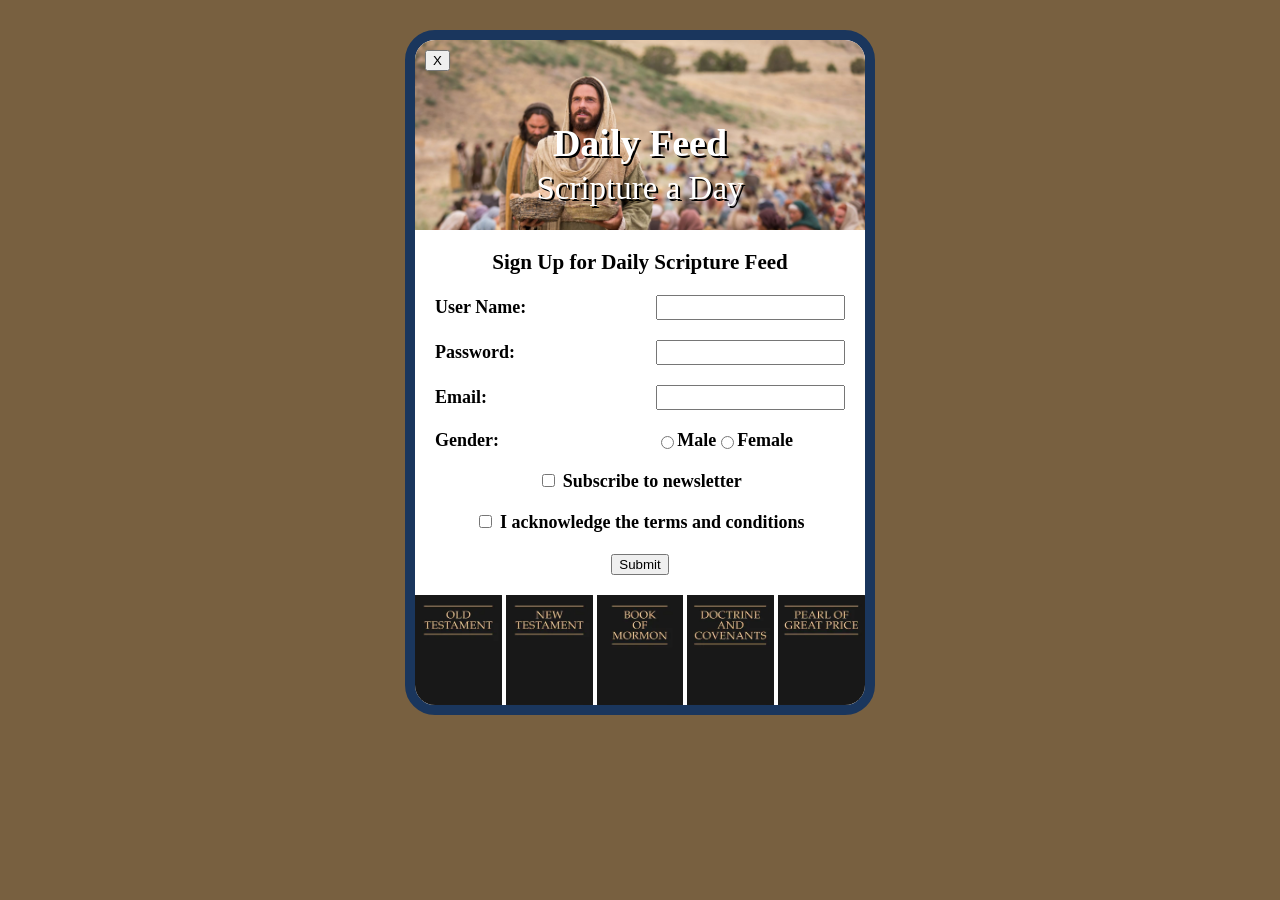
<file: ice/signup/signup.html>
<!DOCTYPE html>
<html lang="en">

<head>
    <meta charset="UTF-8">
    <meta name="viewport" content="width=device-width, initial-scale=1.0">
    <title>Daily Feed Sign Up</title>
    <link rel="stylesheet" href="signup.css">
</head>

<body>
    <div id="formContainer">
        <header id="hero">
            <button type="button" id="closeBtn">X</button>
            <img src="images/jesus_feeds_5000.jpeg" alt="Daily Feed Banner">
            <div class="header-text">
                <h2>Daily Feed</h2>
                <p>Scripture a Day</p>
            </div>
        </header>

        <form id="myForm">
            <h3>Sign Up for Daily Scripture Feed</h3>
            
            <div class="form-grid">
                <label for="username">User Name:</label>
                <input type="text" id="username" name="username" required>

                <label for="password">Password:</label>
                <input type="password" id="password" name="password" required>

                <label for="email">Email:</label>
                <input type="email" id="email" name="email" required>

                <label>Gender:</label>
                <div class="radio-group">
                    <input type="radio" id="male" name="gender" value="male" required>
                    <label for="male">Male</label>
                    <input type="radio" id="female" name="gender" value="female" required>
                    <label for="female">Female</label>
                </div>
            </div>

            <section class="checkbox-section">
                <input type="checkbox" id="newsletter" name="newsletter">
                <label for="newsletter">Subscribe to newsletter</label>
            </section>

            <section class="checkbox-section">
                <input type="checkbox" id="conditions" name="conditions" required>
                <label for="conditions">I acknowledge the terms and conditions</label>
            </section>

            <section class="submit-section">
                <button type="submit">Submit</button>
            </section>
        </form>

        <!-- Footer using image blocks side by side -->
        <footer>
            <div class="footer-block">
                <img src="images/old_testament.webp" alt="Old Testament">
            </div>
            <div class="footer-block">
                <img src="images/new_testament.webp" alt="new_testament">
            </div>
            <div class="footer-block">
                <img src="images/book_of_mormon.webp" alt="book_of_mormon">
            </div>
            <div class="footer-block">
                <img src="images/doctrine_and_covenants.webp" alt="doctrine_and_covenants">
            </div>
            <div class="footer-block">
                <img src="images/pearl_of_great_price.webp" alt="pearl_of_great_price">
            </div>
        </footer>
    </div>

    <div id="output"></div>

    <script>
        document.getElementById("closeBtn").addEventListener("click", function () {
            document.getElementById("formContainer").style.display = "none";
         });
        const form = document.getElementById('myForm');
        const output = document.getElementById('output');

        form.addEventListener('submit', function (event) {
            event.preventDefault(); 

            const formData = new FormData(form);
            const entries = [];

            for (const [key, value] of formData.entries()) {
                if (key == "password") {
                    entries.push(`<strong>${key}</strong>: ${value} (you should probably encrypt the password)`);
                } else {
                    entries.push(`<strong>${key}</strong>: ${value}`);
                }
            }

            output.innerHTML = `
            <br>  
            <h3>Here is the data that would be sent to the server:</h3>
            <ul>
                ${entries.map(item => `<li>${item}</li>`).join('')}
            </ul>
            `;
        });
    </script>
</body>

</html>
</file>
<file: protfolio.css>
body {
    margin: 0;
    padding: 0;
    width: 100%;
    height: 100vh;
    overflow: hidden;
    font-family: "Sniglet", system-ui;
    font-weight: 500;
    font-style: normal;
}

.header {
  position: relative;
  padding: 5px 40px;
  display: flex;
  justify-content: center; 
  align-items: center;    
}

.header .logo-img {
  height: 200px; 
  width: 200px;
  justify-content: center;
  display: block;
}

.dropdown {
  position: relative;
  display: inline-block;
  text-align: center;
}

.dropdown-content {
  display: none;
  position: absolute;
  top: 100%;
  left: 50%;                 
  transform: translateX(-50%); 
  background-color: #fdfae5;
  min-width: 120px;
  box-shadow: 0px 8px 16px #472d30;
  z-index: 10;
  border-radius: 8px;
  border: 3px solid #472d30;
  overflow: hidden;
  text-align: left;          
}

.dropdown:hover .dropdown-content {
  display: block;
}

.dropdown-content a {
  color: #472d30;
  padding: 12px 16px;
  text-decoration: none;
  font-size: 15px;
  display: block;
  border-bottom: 1px solid #472d30;
}

.dropdown-content a:hover {
  background-color: #ffe1a8;
}

.dropdown-content a.active {
  background-color: #f4efc8;
}

.bg-image {
    position: absolute;
    top: 0;
    left: 0;
    width: 100%;
    height: 100%;
    object-fit: cover;
    z-index: -1;
}

.collage-container {
    position: relative;
    width: 100%;
    height: 100%;
}

.collage-item {
    position: absolute;
    text-align: center;
    text-decoration: none;
    color: #472d30;
}

.collage-item img {
    width: 80px;
    height: 80px;
}

.collage-item span {
    display: block;
    font-size: 16px;
    margin-top: 5px;
    background-color: #c9cba3; 
    padding: 3px 8px;
    border-radius: 4px;
}

.collage-item:hover {
    transform: scale(1.1);
}

.item-home   { top: 5%; left: 15%; }
.item-wwr    { top: 10%; left: 75%; }
.item-ice    { top: 20%; left: 30%; }
.item-about  { top: 30%; left: 65%; }

.mac-dock {
    position: fixed;
    bottom: 20px;
    left: 50%;
    transform: translateX(-50%);
    display: flex;
    align-items: center;
    background-color: #ffffff4d; 
    padding: 10px 20px;
    border-radius: 20px;
    border: 1px solid #ffffff80; 
}

.mac-dock img, 
.dock-icon img {
    transition: transform 0.2s;
}

.mac-dock img:hover,
.dock-icon:hover img {
    transform: scale(1.2);
}

.setting-icon    { width: 55px; height: 55px; }
.ig-icon     { width: 40px; height: 40px; }
.Safari-icon     { width: 60px; height: 60px; }

.email-icon { width: 55px; height: 55px; }
.phone-icon { width: 40px; height: 40px; }

.trash-icon { width: 45px; height: 45px; }

.dock-divider {
    width: 2px;
    height: 45px;
    background-color: #ffffff99;
    margin: 0 10px;
}
</file>
<file: ice/halloween/styles/styles.css>
body {
  margin: 0;
  min-height: 100vh;
  font-family: "Henny Penny", system-ui;
  font-weight: 400;
  font-style: normal;
  background-color: #f28c28;
  background-image: linear-gradient(90deg, #f28c28 50%, #e0751a 50%);
  background-size: 40px 100%;
  background-attachment: fixed;
  color: #2b1b3d;
}

ul {
  list-style-type: none;
  font-size: 28px;
  margin: 0;
  padding: 0;
  display: flex;
  justify-content: center;
  background-color: #2b1b3d;
  border-bottom: 4px solid #f28c28;
  box-shadow: 0 4px 10px rgba(0, 0, 0, 0.3);
}

ul li a {
  display: block;
  color: #fef6e4;
  text-align: center;
  padding: 16px 24px;
  text-decoration: none;
  transition: all 0.3s ease;
}

ul li a:hover {
  background-color: #f28c28;
  color: #2b1b3d;
  transform: translateY(-2px);
}

h1 {
  text-align: center;
  font-size: 90px;
  color: #2b1b3d;
  text-shadow: 3px 3px 0px #fef6e4, 6px 6px 0px #f28c28;
  margin-top: 40px;
  margin-bottom: 20px;
}

img {
  display: block;
  margin: 0 auto 30px auto;
  width: 500px;
  max-width: 80%;
  border-radius: 20px;
  border: 4px solid #2b1b3d;
  box-shadow: 0 15px 15px black;
  transition: transform 0.3s ease;
}

img:hover {
  transform: scale(1.05);
}

.card {
    background-color: #fef6e4;
    border: 4px solid #2b1b3d;
    border-radius: 20px; 
    margin: 40px auto;
    padding: 30px 40px;
    max-width: 1000px;
    width: 90%;
    box-shadow: 0 15px 35px black;
    display: grid;
    gap: 30px;
    height: auto;
}

.card section {
    background: #f4edd3;
    padding: 20px;
    border-radius: 12px;
    border: 2px dashed #f28c28;
}

.card h2 {
    color: #3b2856;
    margin-top: 0;
    font-size: 32px;
    text-shadow: 1px 1px 0px black;
}

.card p {
    font-size: 16px;
    line-height: 1.6;
    color: #2b1b3d;  
}

footer {
  text-align: center;
  padding: 30px;
  font-size: 20px;
  color: #2b1b3d;
  text-shadow: 0 2px 4px #fef6e4;
}
</file>
<file: about_me.css>
body {
    margin: 0;
    padding: 0;
    font-family: "Sniglet", system-ui;
    font-weight: 400;
    font-style: normal;
    background-color: #fffdef; 
    color: #472d30;
    display: flex;
    flex-direction: column;
    min-height: 100vh;
}

.site-header {
    display: flex;
    justify-content: space-between;
    align-items: center;
    padding: 5px 40px;
    background-color: #fffdef;
    border-bottom: 5px solid #723D46;
}

.site-header img {
    width: 150px;
    height: 150px;
}

.nav-links a {
    text-decoration: none;
    color: #472d30;
    margin-left: 25px;
    margin-right: 30px;
    font-size: 20px;
    font-weight: bold;
}

.nav-links a:hover {
    color: #ffe1a8;
}

.about-main {
    flex: 1; 
    display: flex;
    align-items: center; 
    padding: 20px;
}

.about-content {
    display: flex;
    justify-content: center;
    align-items: center; 
    gap: 40px;             
    max-width: 1100px;
    margin: 0 auto;
}

.photo-collage {
    display: flex;
    flex-direction: column;
    gap: 20px;
}

.collage-img {
    width: 210px;
    height: 210px;
    object-fit: cover;
    border-radius: 16px; 
    border: 3px solid #723D46;
}

.intro-section {
   max-width: 700px;
    margin: 0;
    padding: 25px;
    background-color: transparent; 
    border-radius: 16px;
    border: 5px dashed #e26d5c;
    text-align: center;   
}

.intro-section h1 {
    font-size: 30px;
    margin-bottom: 20px;
    font-weight: bold;
    color: #e26d5c;
}

.intro-text {
    font-size: 25px;
    line-height: 1.5;
    color: #472d30;
}

.site-footer {
    width: 100%;
    background-color: #c9cba3;
    color: #472d30;
    text-align: center;
    padding: 20px 20px;
    border-top: 5px solid #723D46;
    margin-top: 50px;
}

.site-footer h3 {
    margin-bottom: 15px;
    font-size: 20px;
    letter-spacing: 1px;
    color: #472d30;
}

.site-footer p {
    margin: 10px 0;
    font-size: 15px;
}

.site-footer a {
    color: #472d30;
    text-decoration: none;
}

.site-footer a:hover {
    text-decoration: underline;
}

.copyright {
    margin-top: 25px;
    font-size: 15px;
    color: #472d30;
}
</file>
<file: ice.css>
body {
    margin: 0;
    padding: 0;
    font-family: "Sniglet", system-ui;
    font-weight: 500;
    font-style: normal;
    background-color: #fffdef; 
    color: #472d30;
    display: flex;
    flex-direction: column;
    min-height: 100vh;
}

.site-header {
    display: flex;
    justify-content: space-between;
    align-items: center;
    padding: 5px 40px;
    background-color: #fffdef;
    border-bottom: 5px solid #723D46;
}

.site-header img {
    width: 150px;
    height: 150px;
}

.nav-links a {
    text-decoration: none;
    color: #472d30;
    margin-left: 25px;
    margin-right: 30px;
    font-size: 20px;
    font-weight: bold;
}

.nav-links a:hover {
    color: #ffe1a8;
}

.collage-container {
    position: relative;
    width: 100%;
    flex: 1;
    min-height: 500px; /* Gives the container enough height to display absolute elements */
}

.collage-item {
    position: absolute;
    text-align: center;
    text-decoration: none;
    color: #472d30;
}

.collage-item img {
    width: 80px;
    height: 80px;
}

.collage-item span {
    display: block;
    font-size: 16px;
    margin-top: 5px;
    background-color: #c9cba3; 
    padding: 3px 8px;
    border-radius: 4px;
}

.collage-item:hover {
    transform: scale(1.1);
}

/* Unique coordinates for each folder so they don't overlap */
.item-prophet_card  { top: 15%; left: 15%; }
.item-favdevo       { top: 15%; left: 45%; }
.item-halloween     { top: 15%; left: 75%; }
.item-positioning   { top: 55%; left: 10%; }
.item-flags         { top: 55%; left: 35%; }
.item-gallery       { top: 55%; left: 60%; }
.item-signup        { top: 55%; left: 85%; }

.site-footer {
    width: 100%;
    background-color: #c9cba3;
    color: #472d30;
    text-align: center;
    padding: 20px 20px;
    border-top: 5px solid #723D46;
    margin-top: auto;
}

.site-footer h3 {
    margin-bottom: 15px;
    font-size: 20px;
    letter-spacing: 1px;
    color: #472d30;
}

.site-footer p {
    margin: 10px 0;
    font-size: 15px;
}

.site-footer a {
    color: #472d30;
    text-decoration: none;
}

.site-footer a:hover {
    text-decoration: underline;
}

.copyright {
    margin-top: 25px;
    font-size: 15px;
    color: #472d30;
}
</file>
<file: favorite_devo/styles/styles.css>
body {
  margin: 0;
  height: 100%;
  font-family: 'Merriweather', serif;
  background: linear-gradient(to bottom, #d3d3d3, #001f3f);
  background-repeat: no-repeat; /* Just in case */
  background-attachment: fixed;
}

.container {
  text-align: center;
}

.header {
  padding: 20px 0;
}

.header-image {
  background-image: url('../images/devo.jpeg'); /* Replace with your image */
  background-repeat: no-repeat;
  background-position: center;
  height: 150px;
  display: flex;
  flex-direction: column;
  justify-content: center;
  color: white;
}

.header-image h1 {
  margin: 0;
  line-height: 0.9;
  font-size: 3.5em;
  font-weight: bold;
  text-shadow: 2px 2px 4px rgba(0, 0, 0, 0.7);
  background: #00000055;
}

.content-box {
  background-color: white;
  margin: 30px auto;
  width: 90%;
  max-width: 900px;
  padding: 40px;
  box-shadow: 5px 5px 0px black;
  min-height: 400px;
  text-align: left; 
}

table, th, td {
  border: 1px solid black;
}

table {
  width: 100%;
  border-collapse: collapse; 
  margin: 0 auto 30px auto; 
}

th, td {
  padding: 12px 15px;
  text-align: left;
}

th {
  background-color: #001f3f;
  color: white;
}

form {
  margin-top: 20px;
  padding: 20px;
  border: 1px solid black;
  background-color: #fafafa;
  box-shadow: 3px 3px 0px black;
}

form h2 {
  margin-top: 0;
  color: #001f3f;
}

form div {
  margin-bottom: 12px;
}

form label {
  display: inline-block;
  width: 90px; 
  font-weight: bold;
}

form input {
  padding: 8px;
  width: 280px;
  border: 1px solid black;
  background-color: white;
  font-size: 1rem;
}

form input:focus {
  outline: none;
  border-color: #001f3f;
}

form button {
  background-color: #001f3f;
  color: white;
  padding: 10px 20px;
  border: 1px solid black;
  font-size: 1rem;
  font-weight: bold;
  cursor: pointer;
  box-shadow: 2px 2px 0px black;
  margin-top: 10px;
}

form button:hover {
  background-color: #1a3c6e;
}
</file>
<file: ice/prophet_card.css>
body {
    background-color: #ffecd7;
    color: #fff;
    font-family: Helvetica, Arial, sans-serif;
    margin: 0;
    padding: 0;
}

.card {
    background-color: #008db1;
    border: 4px solid #004e63;
    border-radius: 20px; 
    margin: 40px auto;
    padding: 10px 20px;
    width: 240px;
}

.card h1 {
    color: #fffffe;
    font-size: 27px;
    font-family: Helvetica, Arial, sans-serif;
    text-align: center;
    margin: 10px 0;
}

.card h2 {
    font-size: 12px;
    font-family: Helvetica, Arial, sans-serif;
    text-align: center;
    margin: 10px 0;
}

.card h2 a {
    color: #91e4fb;
    text-decoration: none;
}

.card h2 a:hover {
    text-decoration: underline;
}

.card ul {
    color: #fffffe;
    font-size: 13px;
    font-family: Helvetica, Arial, sans-serif;
    padding-left: 45px;
    margin: 25px 20px;
}

.card p {
    color: #ffd783;
    font: 15px/1.6 "Brush Script MT", cursive;
    text-align: center;
    margin: 10px 20px 10px 20px;
}

.card img {
    border: 2px solid #fffffe;
    border-radius: 10px;
    height: 180px;
    object-fit: cover;
    width: 180px;
}

.center {
  display: block;
  margin-left: auto;
  margin-right: auto;
}
</file>
<file: ice/grid_flags/flag.css>
body {
margin: 0;
font-family: 'Helvetica Neue', sans-serif;
background-color: gray;
}

header {
background-color: #222;
color: #fff;
padding: 0.75rem 1.5rem;
display: flex;
align-items: center;
justify-content: center;
font-size: 1.1rem;
letter-spacing: 0.05rem;
text-transform: uppercase;
box-shadow: 0 2px 4px rgba(0, 0, 0, 0.1);
}

header h1 {
margin: 0;
font-weight: 400;
}

main {
display: grid;
grid-template-columns: .1fr .1fr 1fr .1fr;
margin-top: 20px;
}

hr {
width: 100%;
grid-column: 1 / 5;
}

h2 {
grid-column: 2/3;
}

#dred1 {
  background: red;
  grid-column: 1 / 2;
  grid-row: 1 / 2;
}

#dred2 {
  background: red;
  grid-column: 3 / 4;
  grid-row: 1 / 2;
}

#dred3 {
  background: red;
  grid-column: 1 / 2;
  grid-row: 3 / 4;
}

#dred4 {
  background: red;
  grid-column: 3 / 4;
  grid-row: 3 / 4;
}

#denmark {
  display: grid;
  grid-template-columns: 1fr 20px 1.8fr;
  grid-template-rows: 1fr 20px 1fr;
  height: 200px;
  width: 300px;
  background: white;
}

#fwhite1 {
  background: white;
  grid-column: 1 / 2;
  grid-row: 1 / 2;
}

#fwhite2 {
  background: white;
  grid-column: 3 / 4;
  grid-row: 1 / 2;
}

#fwhite3 {
  background: white;
  grid-column: 1 / 2;
  grid-row: 3 / 4;
}

#fwhite4 {
  background: white;
  grid-column: 3 / 4;
  grid-row: 3 / 4;
}

#finland {
  display: grid;
  grid-template-columns: 90px 30px 180px;
  grid-template-rows: 85px 30px 85px;
  height: 200px;
  width: 300px;
  background: blue;
}

#bgreen {
background: green;
grid-column: 1 / 2;
grid-row: 1 / 3;
display: grid;
align-items: center;
justify-items: center;
}

#byellow {
background: yellow;
grid-column: 2 / 4;
display: grid;
align-items: center;
justify-items: center;
}

#bred {
background: red;
grid-column: 2 / 4;
display: grid;
align-items: center;
justify-items: center;
}

#benin {
display: grid;
grid-template-columns: 1fr 1fr 1fr;
grid-template-rows: 1fr 1fr;
height: 200px;
width: 300px;
}
</file>
<file: ice/positioning/positionstyles.css>
/* CSS - Name: "positionstyles.css" */
/* Activity 1 styles */
.content1 {
  /* This is the parent of the activity 1 boxes. */
  display: grid;
  grid-template-columns: 1fr 1fr;
  justify-items: center;
  gap: 20px;
    
}
.red1 { 
  width: 100%; 
  height: 100px; 
  background-color: red;
  grid-column: 1 / 3;

} 
.green1 {
  width: 200px; 
  height: 200px; 
  background-color: green; 
} 
.yellow1 {
  width: 200px; 
  height: 200px; 
  background-color: gold; 
} 
.blue1 {
  width: 100%; 
  height: 100px; 
  background-color: blue; 
  grid-column: 1 / 3;
} 
/* Activity 2 styles */ 
.content2 {
  /* This is the parent of the activity 2 boxes. */
  display: grid;
  grid-template-columns: 50px 50px 50px 50px
}
.red2 {
  width: 100px; 
  height: 100px; 
  background-color: red;
  grid-column: 1 / 3;
  grid-row: 1;
} 
.green2 { 
  width: 100px; 
  height: 100px; 
  background-color: green; 
  grid-column: 2 / 4;
  grid-row: 2;
  margin-top: -50px;
} 
.yellow2 {
  width: 100px; 
  height: 100px; 
  background-color: gold;
  grid-column: 3 / 5;
  grid-row: 3;
  margin-top: -50px;
} 
.blue2 {
  width: 100px; 
  height: 100px; 
  background-color: blue; 
  grid-column: 4 / 6;
  grid-row: 4;
  margin-top: -50px;
} 
/* Activity 3 styles */ 
.content3 {
  /* This is the parent of the activity 3 boxes. */
  display: grid;
  grid-template-columns: 1fr 1fr;
  grid-column-gap: 70px;
}
.red3 {
  width: 100%; 
  height: 100px; 
  background-color: red; 
  grid-column: 1 / 3;
} 
.green3 {
  width: 100%; 
  height: 200px; 
  background-color: green;
} 
.yellow3 {
  width: 100%; 
  height: 200px; 
  background-color: gold; 

} 
.blue3 {
  width: 100%;
  height: 100px; 
  background-color: blue; 
  grid-column: 1 / 3;
} 
/* Activity 4 styles */ 
.content4 {
  /* This is the parent of the activity 4 boxes. */
  height: 400px;
  display: grid;
  grid-template-columns: 1fr 1fr;
  grid-template-rows: 1fr 1fr 1fr;
}
.red4 {
  width: 100%; 
  height: 400px; 
  background-color: red;
  grid-column: 1 / 2;
  grid-row: 1 / 4; 
} 
.green4 {
  width: 100%; 
  height: 100%; 
  background-color: green;
  grid-column: 2 / 4;
  grid-row: 1; 

} 
.yellow4 {
  width: 100%; 
  height: 100%; 
  background-color: gold;
  grid-column: 2 / 4; 
  grid-row: 2; 
} 
.blue4 {
  width: 100%; 
  height: 100%; 
  background-color: blue;
  grid-column: 2 / 4;
  grid-row: 3; 
} 
/* Activity 5 styles */ 
.content5 {
  /* This is the parent of the activity 5 boxes. */
  height: 400px;
}
.red5 { 
  width: 100%; 
  height: 100px; 
  background-color: red; 
} 
.green5 { 
  width: 150px; 
  height: 150px; 
  background-color: green; 
  float: left;
  margin-right: 20px;

} 
.yellow5 {
  width: 100%; 
  height: auto; 
  background-color: gold; 

} 
.blue5 {
  width: 100%; 
  height: 100px; 
  background-color: blue; 
} 
/* Activity 6 styles */ 
.content6 {
  display: grid;
  grid-template-columns: 100px 100px 100px 100px; 
  grid-template-rows: 100px 100px 100px 100px;     
}
.red6 {
  width: 400px; 
  height: 200px; 
  background-color: red; 
  grid-column: 1 / 5;
  grid-row: 1 / 3;
  z-index: -1;
} 
.green6 {
  width: 200px; 
  height: 200px; 
  background-color: green; 
  grid-column: 1 / 3;
  grid-row: 5 / 7;
} 
.yellow6 {
  width: 200px; 
  height: 400px; 
  background-color: gold;
  grid-column: 5 / 7;
  grid-row: 3 / 7; 
} 
.blue6 {
  width: 400px; 
  height: 400px; 
  background-color: blue; 
  grid-column: 2 / 5;
  grid-row: 2 / 5;
  z-index: -1;
} 


/* Do not make any changes below here */
.activity {
  width: 70%; 
  margin: 20px auto; 
  font-family: Arial, sans-serif; 
  border: 1px solid black; 
  padding: 10px; 
  clear:both; 
  overflow: auto;
} 

.hint {
  border: 1px solid grey;
  background: #e0e0e0;
  padding: .5em;
  position: relative;
  margin: 1em 0;
}
.hint h3 {
  margin: 0;
}
.hint:hover {
  background: #d0d0d0;
}
.hint > div {
  display: none;
}

.hint input[type=checkbox] {
  position: absolute;
  width: 100%;
  height: 100%;
  opacity: 0;
  z-index: 1;
  cursor: pointer;
}

.hint input[type=checkbox]:checked ~ div {
  display: block;
}

.hint i {
  position: absolute;
  transform: translate(-6px, 0);
  margin-top: 16px;
  right: 10px;
  top: -3px;
}
.hint i:before, .hint i:after {
  content: "";
  position: absolute;
  background-color: black;
  width: 3px;
  height: 9px;
}
.hint i:before {
  transform: translate(2px, 0) rotate(45deg);
}
.hint i:after {
  transform: translate(-2px, 0) rotate(-45deg);
}

.hint input[type=checkbox]:checked ~ i:before {
  transform: translate(-2px, 0) rotate(45deg);
}
.hint input[type=checkbox]:checked ~ i:after {
  transform: translate(2px, 0) rotate(-45deg);
}
.hint a {
  position: relative;
  z-index: 1;
}
</file>
<file: ice/signup/signup.css>
body {
    margin: 0;
    background: rgb(120, 96, 64);
    font-family: "Times New Roman", Times, serif;
}

#formContainer {
    width: 450px;
    margin: 30px auto;
    background: white;
    border: 10px solid #1a365d;
    border-radius: 30px;
    overflow: hidden;
}

#hero {
    position: relative;
    text-align: center;
    color: white;
}

#hero img {
    width: 100%;
    height: 190px;
    object-fit: cover;
    object-position: top center;
    display: block;
}

#hero button {
    position: absolute;
    top: 10px;
    left: 10px;
}

.header-text {
    position: absolute;
    top: 65%;
    left: 50%;
    transform: translate(-50%, -50%);
}

.header-text h2 {
    margin: 0;
    font-size: 38px;
    color: white;
    text-shadow: 2px 2px black;
}

.header-text p {
    margin: 5px 0 0;
    font-size: 33px;
    text-shadow: 2px 2px black;
}

form {
    padding: 20px;
    font-size: 18px;
    font-weight: 550;
}

form h3 {
    text-align: center;
    margin-top: 0;
    margin-bottom: 20px;
}

.form-grid {
    display: grid;
    grid-template-columns: max-content 1fr;
    gap: 20px 130px;
    align-items: center;
}

.form-grid input[type="text"],
.form-grid input[type="password"],
.form-grid input[type="email"] {
    width: 100%;
    padding: 3px;
    box-sizing: border-box;
}

.radio-group {
    display: flex;
    align-items: center; 

}

.checkbox-section {
    margin: 20px 0;
    text-align: center;
    
}

.submit-section {
    text-align: center;
    margin-top: 15px;
}

footer {
    display: flex;
    gap: 4px;
}

.footer-block {
    flex: 1;
}

.footer-block img {
    width: 100%;
    height: 110px;
    object-fit: fill;
    display: block;
}

.footer-block:last-child img {
    border-right: none;
}
</file>
